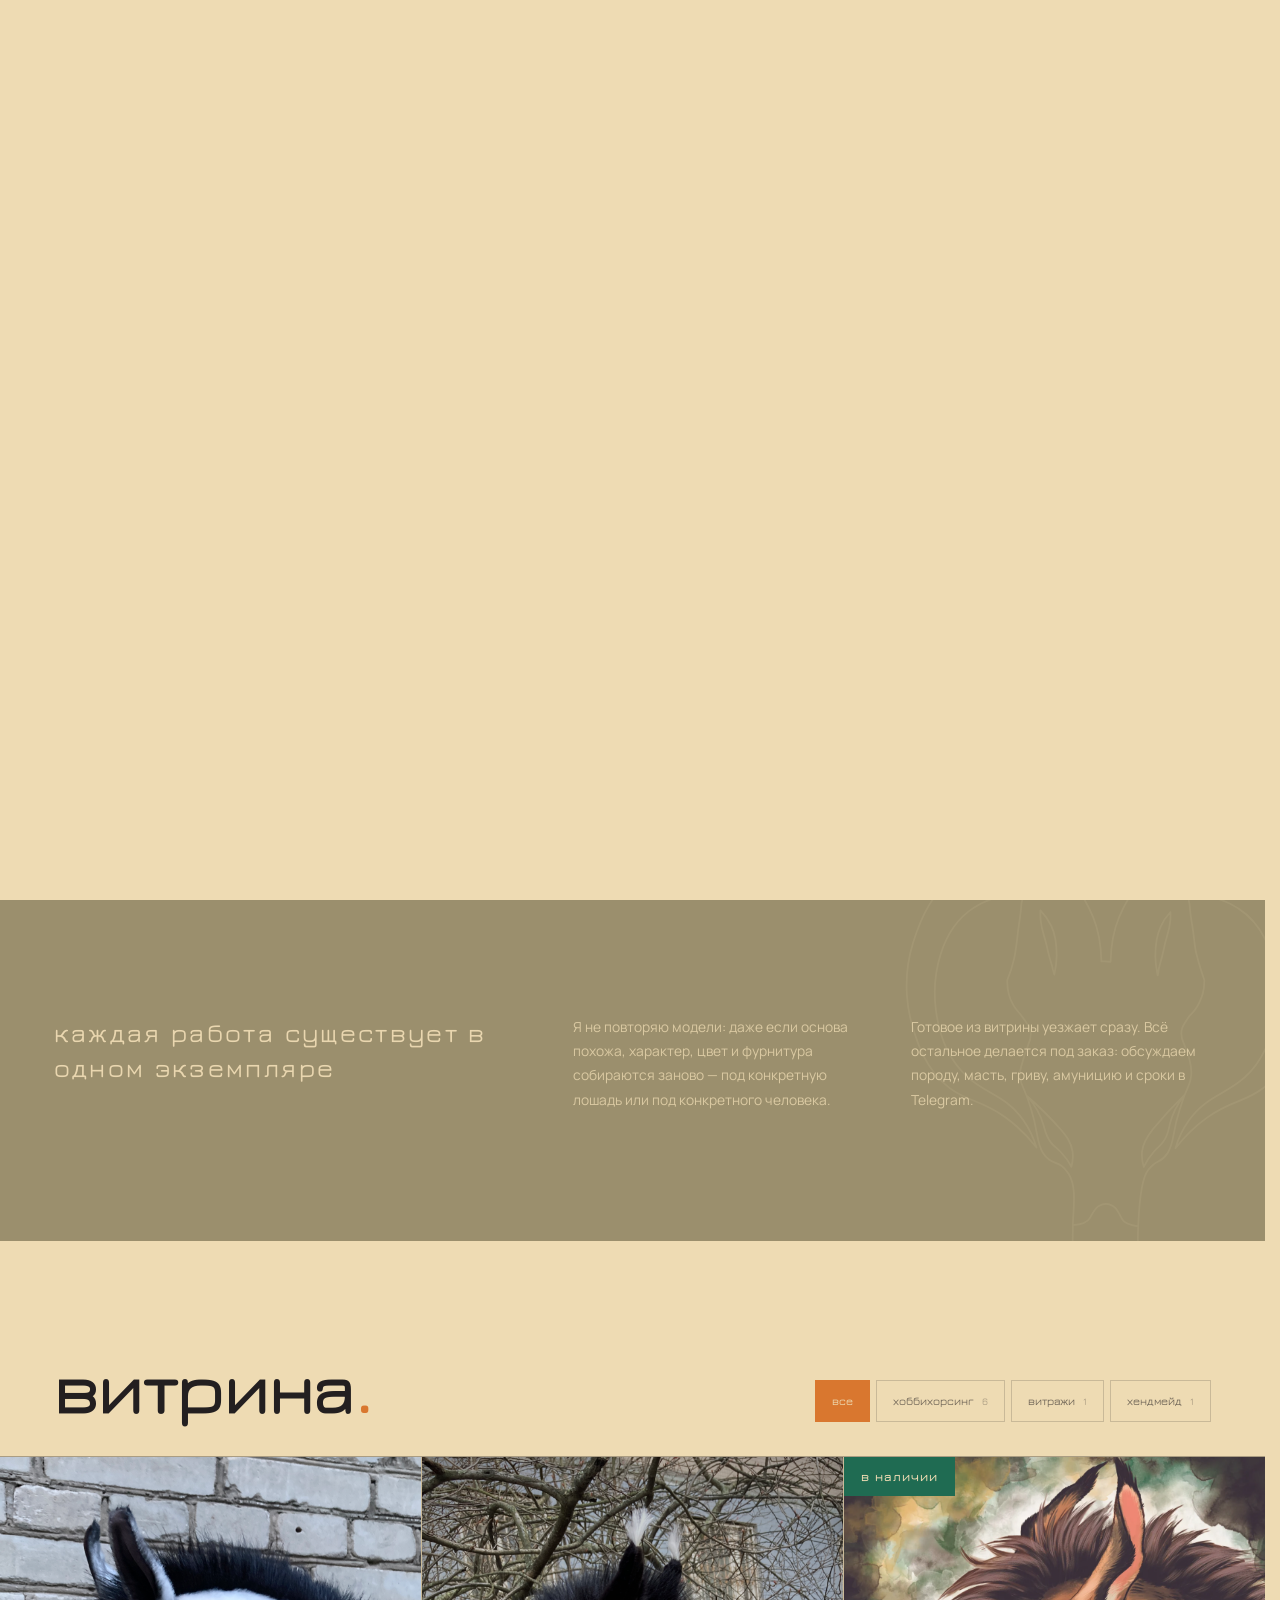
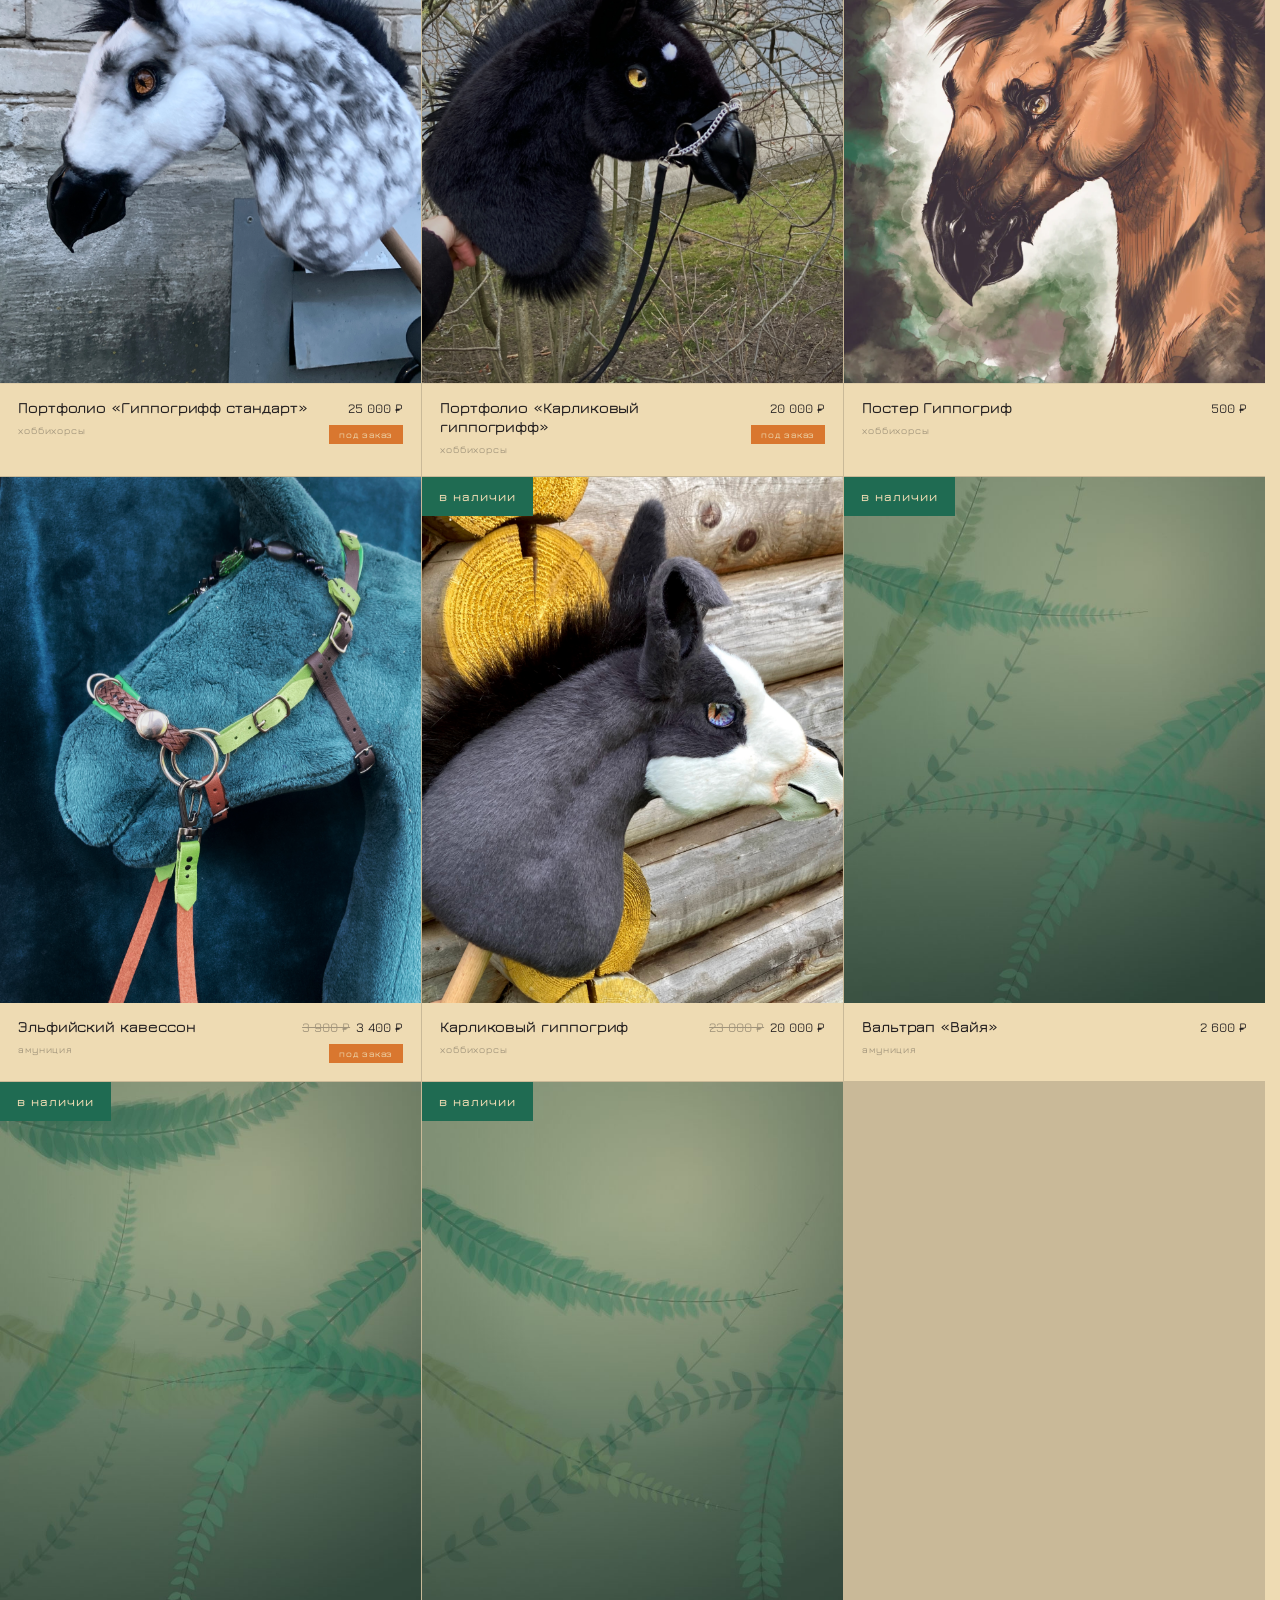
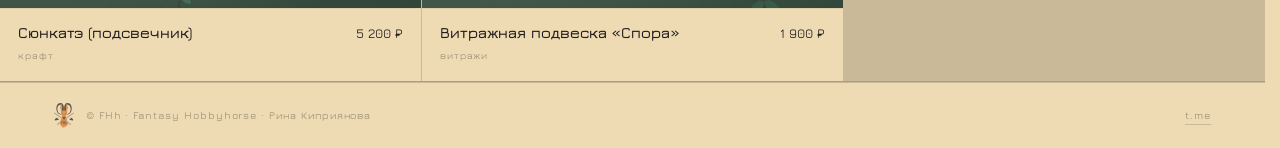
<file: index.html>
<!DOCTYPE html>
<html lang="ru">
<head>
<meta charset="utf-8">
<meta name="viewport" content="width=device-width, initial-scale=1, viewport-fit=cover">
<title>FHh — мастерская Рины Киприяновой</title>
<meta name="description" content="Витрина авторских работ: hobbyhorsing, витражи, крафтовые изделия и игрушки. Ручная работа, штучный тираж.">
<link rel="preconnect" href="https://fonts.googleapis.com">
<link rel="preconnect" href="https://fonts.gstatic.com" crossorigin>
<!-- Jura — рунический, но мягкий: тот же геометрический строй, что в
     паспорте хорса, и полная кириллица. Manrope — для длинных абзацев. -->
<link href="https://fonts.googleapis.com/css2?family=Jura:wght@300;400;500;600;700&family=Manrope:wght@400;500;600;700&display=swap" rel="stylesheet">
<!-- ?v=N — версия статики: поднимите число, если правили css/js,
     иначе у постоянных посетителей останется старая версия из кеша -->
<link rel="stylesheet" href="assets/css/style.css?v=28">
<!-- превью ссылки в Telegram / VK / мессенджерах -->
<meta property="og:type" content="website">
<meta property="og:site_name" content="FHh">
<meta property="og:title" content="FHh — мастерская Рины Киприяновой">
<meta property="og:description" content="Витрина авторских работ: hobbyhorsing, витражи, крафтовые изделия и игрушки. Ручная работа, штучный тираж.">
<meta property="og:image" content="assets/img/og.jpg">
<meta property="og:locale" content="ru_RU">
<meta name="twitter:card" content="summary_large_image">
<meta name="theme-color" content="#eedbb3" id="themeColor">
<!-- иконку вкладки собирает brand.js из того же вектора, что и логотип
     в шапке: она следует за палитрой. Ссылка ниже — запасной вариант. -->
<link rel="icon" type="image/svg+xml" href="assets/img/head.svg" id="favicon">
</head>
<body data-phase="boot">

<!-- ============ ПРЕЛОАДЕР: РАСКРЫВАЮЩИЕСЯ ПАПОРОТНИКИ ============ -->
<div id="preloader" class="pre">
  <div class="pre__sheet"></div>
  <canvas id="fern-canvas" class="pre__canvas"></canvas>
  <div class="pre__hud">
    <span class="pre__mark" id="preMark" aria-hidden="true"></span>
    <span class="pre__label mono" data-bind="siteTagline">мастерская ручной работы</span>
    <div class="pre__rule"><i id="loadFill"></i></div>
    <span class="pre__num mono" id="loadNum">00</span>
  </div>
</div>

<!-- ============ ШАПКА ============ -->
<header class="nav" id="topbar">
  <a class="nav__brand" href="#/" data-nav>
    <span class="nav__mark" id="navMark" aria-hidden="true"></span>
    <span data-bind="siteTitle">FHh</span>
  </a>
  <nav class="nav__links mono" id="navLinks">
    <a href="#/" data-nav data-route="home"><span>витрина</span></a>
    <a href="#/services" data-nav data-route="services"><span>услуги</span></a>
    <a href="#/about" data-nav data-route="about"><span>о мастере</span></a>
    <a href="#/contacts" data-nav data-route="contacts"><span>контакты</span></a>
  </nav>
  <a class="nav__tg mono" id="tgTop" href="#" target="_blank" rel="noopener">
    <svg viewBox="0 0 24 24" aria-hidden="true"><path d="M21.9 4.3 18.9 19c-.2 1-.8 1.3-1.7.8l-4.6-3.4-2.2 2.1c-.3.3-.5.5-1 .5l.4-4.9 9-8.1c.4-.3-.1-.5-.6-.2L7.1 12.8 2.5 11.4c-1-.3-1-1 .2-1.5l18-6.9c.8-.3 1.5.2 1.2 1.3z"/></svg>
    <span>написать</span>
  </a>
  <!-- иконка меню — цельный svg: у пустых <i> внутри <button> ширина
       на части мобильных браузеров схлопывается, и «сэндвич» пропадал -->
  <button class="burger" id="burger" aria-label="Меню" aria-expanded="false" aria-controls="navLinks">
    <svg viewBox="0 0 24 24" aria-hidden="true">
      <line class="burger__t" x1="3" y1="8"  x2="21" y2="8"></line>
      <line class="burger__b" x1="3" y1="16" x2="21" y2="16"></line>
    </svg>
  </button>
</header>

<main id="page">

<!-- ============ ГЛАВНАЯ: ГЕРОЙ + ВИТРИНА ОДНИМ ПОТОКОМ ============ -->
<section class="view is-active" data-view="home">

  <header class="hero" id="hero">
    <canvas class="hero__botany" id="hero-botany" aria-hidden="true"></canvas>
    <span class="hero__lineart" aria-hidden="true"></span>
    <span class="hero__ghost" data-bind="siteTitle" aria-hidden="true">FHh</span>

    <div class="hero__inner">
      <ul class="tags">
        <li data-bind="heroTag1">ручная работа</li>
        <li data-bind="heroTag2">штучный тираж</li>
        <li data-bind="heroTag3">отправка по России</li>
      </ul>

      <h1 class="hero__title">
        <span class="ln"><span data-bind="heroLine1">fantasy</span></span>
        <span class="ln"><span class="accent" data-bind="heroLine2">handmade.</span></span>
      </h1>

      <p class="hero__sub" data-bind="heroSub">Хоббихорсы и амуниция, витражи, игрушки и крафтовые вещи — сделанные так, будто выросли в лесу.</p>

      <a class="cta hero__cta" href="#shelf" id="heroCta">
        <span>смотреть витрину</span>
        <svg viewBox="0 0 24 24" aria-hidden="true"><path d="M12 4v16m0 0-6-6m6 6 6-6" fill="none" stroke="currentColor" stroke-width="1.6"/></svg>
      </a>
    </div>

    <div class="hero__foot mono">
      <span data-bind="heroFootL">мастерская · Рина Киприянова</span>
      <span id="heroCount">—</span>
    </div>
  </header>

  <!-- ---- манифест: единственный цветной блок на сайте ---- -->
  <section class="band">
    <span class="band__lineart" aria-hidden="true"></span>
    <p class="band__lead mono" data-bind="bandLead">каждая работа существует в одном экземпляре</p>
    <div class="band__text" data-bind-html="bandText"></div>
  </section>

  <!-- ---- витрина ---- -->
  <section class="shelf" id="shelf">
    <div class="head">
      <h2 class="head__title">витрина<em>.</em></h2>
      <!-- на телефоне: крупная лента или мелкая сетка -->
      <button class="cardmode mono" data-cardmode aria-pressed="false">
        <svg viewBox="0 0 24 24" aria-hidden="true">
          <rect class="cardmode__a" x="3" y="3" width="8" height="8"></rect>
          <rect class="cardmode__b" x="13" y="3" width="8" height="8"></rect>
          <rect class="cardmode__c" x="3" y="13" width="8" height="8"></rect>
          <rect class="cardmode__d" x="13" y="13" width="8" height="8"></rect>
        </svg>
        <span>сетка</span>
      </button>
      <div class="filters mono" id="filters"></div>
    </div>
    <div class="grid" id="grid"></div>
    <p class="grid-empty mono" id="gridEmpty" hidden>пока пусто — добавьте работы в панели управления</p>
  </section>

</section>

<!-- ============ УСЛУГИ ============
     Не витрина: здесь то, что делается вместе с человеком — аренда,
     занятия, турниры и уже проведённые мероприятия. -->
<section class="view view--text" data-view="services">
  <div class="head"><h2 class="head__title">услуги<em>.</em></h2></div>
  <div class="prose services__lead" data-bind-html="servicesLead"></div>
  <div class="services" id="services"></div>
  <p class="grid-empty mono" id="servicesEmpty" hidden>пока пусто — добавьте услуги в панели управления</p>
</section>

<!-- ============ О МАСТЕРЕ ============ -->
<section class="view view--text" data-view="about">
  <div class="head"><h2 class="head__title">о мастере<em>.</em></h2></div>
  <div class="about">
    <div class="about__col">
      <div class="prose" data-bind-html="aboutText"></div>
      <!-- разделы со своими кнопками собираются в панели управления -->
      <div class="blocks" id="aboutBlocks"></div>
    </div>
    <!-- снимки плавают сами по себе; от того, на который навели курсор,
         соседи разбегаются. На телефоне тап разворачивает кадр по центру -->
    <div class="drift" id="drift" aria-hidden="true"></div>
  </div>
</section>

<!-- ============ КОНТАКТЫ ============ -->
<section class="view view--text" data-view="contacts">
  <div class="head"><h2 class="head__title">контакты<em>.</em></h2></div>
  <div class="prose" data-bind-html="contactsText"></div>
  <div class="blocks" id="contactsBlocks"></div>
  <a class="cta" id="tgContacts" href="#" target="_blank" rel="noopener">
    <span>написать в telegram</span>
    <svg viewBox="0 0 24 24" aria-hidden="true"><path d="M4 12h16m0 0-6-6m6 6-6 6" fill="none" stroke="currentColor" stroke-width="1.6"/></svg>
  </a>
</section>

</main>

<footer class="foot mono">
  <span class="foot__mark" id="footMark" aria-hidden="true"></span>
  <span data-bind="footerNote">© FHh · Рина Киприянова</span>
  <a class="foot__tg" id="tgFoot" href="#" target="_blank" rel="noopener">t.me</a>
  <button class="foot__admin" id="adminOpen" title="Панель управления">·</button>
</footer>

<!-- ============ ГРУППА ТОВАРОВ: СТРАНИЦА, ПЕРЕЛИСТЫВАЮЩАЯСЯ СНИЗУ ============ -->
<div class="gsheet" id="gsheet" aria-hidden="true">
  <div class="gsheet__stack" id="gsheetStack"></div>
</div>

<!-- ============ КАРТОЧКА РАБОТЫ ============ -->
<div class="sheet" id="product" aria-hidden="true">
  <div class="sheet__scrim"></div>
  <article class="sheet__panel">
    <button class="sheet__close" id="prodClose" aria-label="Закрыть"><span></span><span></span></button>
    <div class="sheet__media">
      <div class="sheet__imgs" id="prodImgWrap"></div>
      <div class="sheet__thumbs" id="prodThumbs"></div>
    </div>
    <div class="sheet__body">
      <p class="mono sheet__cat" id="prodCat"></p>
      <h3 class="sheet__title" id="prodTitle"></h3>
      <div class="sheet__price"><span id="prodPrice"></span><em class="mono st" id="prodStatus"></em></div>
      <div class="sheet__desc prose" id="prodDesc"></div>
      <ul class="specs mono" id="prodSpecs"></ul>
      <button class="cta cta--fill" id="buyBtn">
        <span class="cta__label">купить в telegram</span>
        <svg viewBox="0 0 24 24" aria-hidden="true"><path d="M4 12h16m0 0-6-6m6 6-6 6" fill="none" stroke="currentColor" stroke-width="1.6"/></svg>
      </button>
      <p class="mono sheet__hint">текст заявки скопируется — останется вставить в чат</p>
    </div>
  </article>
</div>

<!-- ============ АДМИН ============ -->
<div class="admin" id="admin" aria-hidden="true">
  <div class="admin__scrim"></div>
  <div class="admin__win">
    <header class="admin__top">
      <b>панель управления</b>
      <div class="admin__tabs" id="adminTabs"></div>
      <button class="admin__close mono" id="adminClose">закрыть</button>
    </header>
    <div class="admin__body" id="adminBody"></div>
    <footer class="admin__foot">
      <span class="mono" id="adminStatus"></span>
      <div class="admin__footbtns">
        <button class="btn btn--ghost" id="expBtn">Экспорт JSON</button>
        <button class="btn btn--ghost" id="impBtn">Импорт JSON</button>
        <button class="btn btn--solid" id="saveBtn">Сохранить</button>
      </div>
    </footer>
  </div>
</div>

<div class="lock" id="lock" aria-hidden="true">
  <form class="lock__box" id="lockForm">
    <p>вход в панель управления</p>
    <input type="password" id="lockPass" placeholder="пароль" autocomplete="current-password">
    <button class="btn btn--solid" type="submit">Войти</button>
    <small id="lockErr"></small>
  </form>
</div>

<div class="toast mono" id="toast"></div>
<canvas id="wipe-canvas" class="wipe-canvas" aria-hidden="true"></canvas>

<script src="assets/js/config.js?v=28"></script>
<script src="assets/js/brand.js?v=28"></script>
<script src="assets/js/store.js?v=28"></script>
<script src="assets/js/botanica.js?v=28"></script>
<script src="assets/js/ui.js?v=28"></script>
<script src="assets/js/admin.js?v=28"></script>
</body>
</html>
</file>
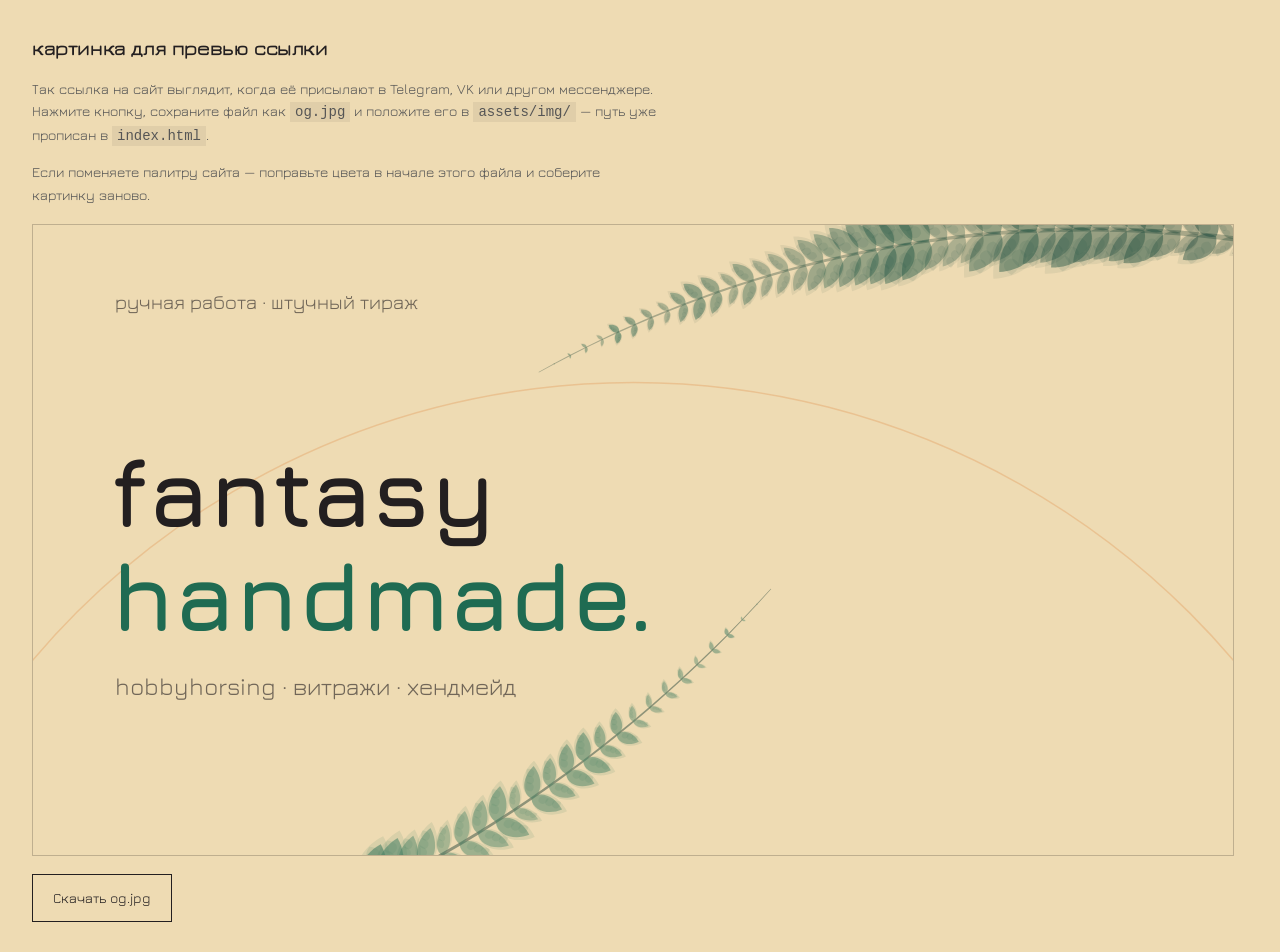
<file: tools/og.html>
<!DOCTYPE html>
<html lang="ru">
<head>
<meta charset="utf-8">
<title>Картинка для превью ссылки — FHh</title>
<meta name="viewport" content="width=device-width, initial-scale=1">
<meta name="robots" content="noindex">
<link href="https://fonts.googleapis.com/css2?family=Jura:wght@400;700&display=swap" rel="stylesheet">
<style>
  :root{
    /* держите эти цвета такими же, как в assets/css/style.css */
    --paper:#eedbb3; --ink:#231f20; --olive:#9b8f6d; --rust:#d9772f; --emerald:#1f6b52;
  }
  body{margin:0;padding:32px;background:var(--paper);color:var(--ink);
    font:400 14px/1.6 "Jura",Consolas,monospace}
  h1{font-family:"Jura",sans-serif;font-weight:700;font-size:20px;
    letter-spacing:-.02em;text-transform:lowercase;margin:0 0 6px}
  p{max-width:70ch;color:#555}
  canvas{max-width:100%;height:auto;border:1px solid rgba(0,0,0,.2);margin:18px 0;display:block}
  a.btn{display:inline-block;padding:12px 20px;border:1px solid var(--ink);
    text-decoration:none;color:var(--ink)}
  a.btn:hover{background:var(--ink);color:var(--paper)}
  code{background:rgba(0,0,0,.06);padding:2px 5px}
</style>
</head>
<body>

<h1>картинка для превью ссылки</h1>
<p>Так ссылка на сайт выглядит, когда её присылают в Telegram, VK или другом мессенджере.
Нажмите кнопку, сохраните файл как <code>og.jpg</code> и положите его в
<code>assets/img/</code> — путь уже прописан в <code>index.html</code>.</p>
<p>Если поменяете палитру сайта — поправьте цвета в начале этого файла и соберите картинку заново.</p>

<canvas id="cv" width="1200" height="630"></canvas>
<a class="btn" id="dl" download="og.jpg">Скачать og.jpg</a>

<script src="../assets/js/botanica.js"></script>
<script>
(function () {
  var B = window.FHh.bot;
  var cv = document.getElementById('cv');
  var g = cv.getContext('2d');
  var W = cv.width, H = cv.height;

  function draw() {
    var pal = B.palette();
    g.fillStyle = 'rgb(' + pal.paper.join(',') + ')';
    g.fillRect(0, 0, W, H);

    // дуга, как в шапке сайта
    g.strokeStyle = 'rgba(' + pal.brass.join(',') + ',0.25)';
    g.lineWidth = 1.5;
    g.beginPath();
    g.arc(W * .5, H * 1.5, H * 1.25, Math.PI * 1.08, Math.PI * 1.92);
    g.stroke();

    // ботаника по углам
    var scale = Math.min(W, H) / 620;
    [
      { x: -W * .06, y: H * 1.26, ang: -0.13, len: .78, a: .85, tone: 'moss', detail: true, seed: 778 },
      { x: W * 1.06, y: H * .04, ang: Math.PI + 0.2, len: .66, a: .62, tone: 'deep', detail: true, seed: 1091 },
      { x: W * 1.04, y: H * 1.06, ang: Math.PI - 0.22, len: .48, a: .4, tone: 'warm', detail: false, seed: 1404 }
    ].forEach(function (an) {
      g.save();
      g.globalAlpha = an.a;
      B.frond(g, {
        x: an.x, y: an.y, ang: an.ang,
        len: Math.max(W, H) * an.len,
        segs: an.detail ? 44 : 34,
        curve: -0.7, curlAmt: 2.8,
        pinna: 46 * scale, width: 5 * scale,
        seed: an.seed, detail: an.detail, tone: an.tone
      }, 1, 0, pal, 1);
      g.restore();
    });

    // типографика
    g.fillStyle = 'rgb(' + pal.ink.join(',') + ')';
    g.font = '700 96px Jura, sans-serif';
    g.textBaseline = 'alphabetic';
    g.fillText('fantasy', 78, H * .48);
    g.fillStyle = 'rgb(' + pal.moss.join(',') + ')';
    g.fillText('handmade.', 78, H * .48 + 104);

    g.fillStyle = 'rgba(' + pal.ink.join(',') + ',0.62)';
    g.font = '400 24px Jura, sans-serif';
    g.fillText('hobbyhorsing · витражи · хендмейд', 82, H * .48 + 168);

    g.font = '400 20px Jura, sans-serif';
    g.fillText('ручная работа · штучный тираж', 82, 84);

    document.getElementById('dl').href = cv.toDataURL('image/jpeg', 0.9);
  }

  if (document.fonts && document.fonts.ready) document.fonts.ready.then(draw);
  else setTimeout(draw, 400);
})();
</script>
</body>
</html>
</file>
<file: assets/css/style.css>
/* ============================================================
   FHh — мастерская Рины Киприяновой
   Редакционный грид + рунические подписи + один цветной блок.
   Ботаника — акцент (прелоадер и углы героя), не обои.

   ЦВЕТА НЕ ЗАШИТЫ. Пять базовых токенов (paper / ink / rust /
   olive / emerald) и пять ролей (accent / band / badge / seal /
   logo-ring) приходят из панели управления через inline-стиль на
   <html>. Значения ниже — только запасной вариант, если скрипт
   не успел отработать.
   ============================================================ */

:root{
  /* базовые токены — палитра «Паспорт хорса» */
  --paper:#eedbb3;
  --ink:#231f20;
  --rust:#d9772f;
  --olive:#9b8f6d;
  --emerald:#1f6b52;

  /* роли: чем именно красится тот или иной элемент */
  --accent:var(--rust);
  --band-bg:var(--olive);
  --badge:var(--rust);
  --seal:var(--emerald);
  --ok:var(--emerald);          /* «в наличии» */
  --logo-ring:var(--olive);
  --logo-body:var(--rust);
  --logo-ink:var(--ink);

  /* производные: смена палитры пересчитывает всё, включая тёмные темы */
  --paper-2:color-mix(in srgb,var(--paper) 93%,var(--ink));
  --paper-3:color-mix(in srgb,var(--paper) 86%,var(--ink));
  --ink-soft:color-mix(in srgb,var(--ink) 62%,var(--paper));
  --ink-mute:color-mix(in srgb,var(--ink) 38%,var(--paper));
  --line:color-mix(in srgb,var(--ink) 18%,transparent);
  --line-2:color-mix(in srgb,var(--ink) 32%,transparent);
  --on-band:color-mix(in srgb,var(--paper) 94%,var(--band-bg));
  --on-band-soft:color-mix(in srgb,var(--paper) 76%,var(--band-bg));

  --gut:clamp(16px,4.2vw,72px);
  --card-min:340px;             /* от него считается число колонок витрины */
  --maxw:1560px;
  --fs:1;                       /* масштаб шрифта из панели */
  --gsheet-top:clamp(78px,10vh,108px);

  --f-display:"Jura","Segoe UI",Arial,sans-serif;
  --f-text:"Manrope","Segoe UI",Calibri,Arial,sans-serif;
  --f-mono:"Jura","Segoe UI",Arial,sans-serif;
  --mono-track:.09em;

  --ease:cubic-bezier(.22,1,.36,1);
  --ease-io:cubic-bezier(.76,0,.24,1);
  --anim:1;
}

/* «спокойные» подписи: рунический строй уходит из мелких надписей,
   акцентный шрифт заголовков задаётся отдельно в панели */
body[data-font="clean"]{
  --f-mono:"Manrope","Segoe UI",Calibri,Arial,sans-serif;
  --mono-track:.04em;
}

*,*::before,*::after{box-sizing:border-box}
html{-webkit-text-size-adjust:100%;scroll-behavior:smooth;scrollbar-gutter:stable}
body{
  margin:0;background:var(--paper);color:var(--ink);
  font-family:var(--f-text);font-weight:400;
  font-size:calc(15.5px * var(--fs));line-height:1.62;
  -webkit-font-smoothing:antialiased;overflow-x:hidden;
}
body[data-phase="boot"],body[data-phase="reveal"]{overflow:hidden;height:100%}
body[data-phase="boot"] .nav,body[data-phase="boot"] .foot{visibility:hidden}
img{display:block;max-width:100%}
button{font:inherit;color:inherit;background:none;border:0;cursor:pointer}
a{color:inherit;text-decoration:none}
::selection{background:var(--accent);color:var(--paper)}
:focus-visible{outline:2px solid var(--accent);outline-offset:2px}

.mono{font-family:var(--f-mono);font-weight:500;letter-spacing:var(--mono-track)}

/* фирменные фигуры как декор: красятся текущим цветом через маску */
.mark-lineart{
  -webkit-mask-repeat:no-repeat;mask-repeat:no-repeat;
  -webkit-mask-position:center;mask-position:center;
  -webkit-mask-size:contain;mask-size:contain;
  background:currentColor;display:block}
.mark-lineart{-webkit-mask-image:url(../img/lineart.svg);mask-image:url(../img/lineart.svg)}

/* ============ ПРЕЛОАДЕР ============
   Один непрерывный ход: вайи раскрываются → раздвигаются с наездом камеры →
   бумажный лист уезжает вверх и открывает уже стоящий на месте герой.        */
.pre{position:fixed;inset:0;z-index:100;pointer-events:none}
.pre__sheet{position:absolute;inset:0;background:var(--paper);
  transform:translateY(0);transition:transform 1s .32s var(--ease-io)}
.pre__canvas{position:absolute;inset:0;width:100%;height:100%;
  transition:opacity .5s .3s linear}
.pre__hud{position:absolute;left:var(--gut);right:var(--gut);bottom:clamp(26px,5vh,52px);
  display:flex;align-items:center;gap:clamp(10px,2.4vw,26px);
  transition:opacity .35s linear,transform .7s var(--ease)}
.pre__mark{width:clamp(26px,4vw,40px);flex:none;opacity:0;animation:fadeIn .8s .15s forwards}
.pre__mark svg{width:100%;height:auto;display:block}
.pre__label{font-size:calc(11px * var(--fs));color:var(--ink-soft);white-space:nowrap;
  opacity:0;animation:fadeIn .8s .2s forwards}
.pre__rule{flex:1;height:1px;background:var(--line);overflow:hidden;min-width:20px}
.pre__rule i{display:block;height:100%;width:0;background:var(--ink);
  transition:width .4s var(--ease)}
.pre__num{font-size:clamp(30px,7vw,88px);font-weight:300;line-height:.9;
  letter-spacing:-.04em;font-variant-numeric:tabular-nums;
  opacity:0;animation:fadeIn .8s .2s forwards}
@keyframes fadeIn{to{opacity:1}}

/* Состояние «заставка ушла» держится и на фазе live: иначе, как только
   сцена загрузки заканчивается, правила перестают действовать и лист
   съезжает обратно вниз, а счётчик и папоротники проявляются заново. */
body[data-phase="reveal"] .pre__sheet,
body[data-phase="live"] .pre__sheet{transform:translateY(-101%)}
body[data-phase="reveal"] .pre__canvas,
body[data-phase="live"] .pre__canvas{opacity:0}
body[data-phase="reveal"] .pre__hud,
body[data-phase="live"] .pre__hud{opacity:0;transform:translateY(26px)}

/* ============ ШАПКА ============ */
.nav{position:fixed;top:0;left:0;right:0;z-index:40;
  display:flex;align-items:center;gap:clamp(10px,3vw,34px);
  padding:14px var(--gut);
  padding-top:max(14px,env(safe-area-inset-top));
  opacity:0;transform:translateY(-12px);
  transition:opacity .6s var(--ease),transform .7s var(--ease);
  border-bottom:1px solid transparent}
body[data-phase="live"] .nav{opacity:1;transform:none;transition-delay:.15s}
/* Никакого backdrop-filter у шапки: он делает .nav содержащим блоком для
   position:fixed потомков, и раскрытое меню начинает мерить inset:0 от
   полоски шапки. Safari держит этот слой даже после сброса свойства,
   поэтому фон просто сплошной. */
.nav.is-solid{background:var(--paper);border-bottom-color:var(--line)}
.nav__brand{display:flex;align-items:center;gap:13px;min-width:0;
  font-family:var(--f-display);font-weight:700;font-size:calc(22px * var(--fs));
  letter-spacing:.01em}
.nav__mark{width:52px;height:52px;flex:none;display:block;
  transition:transform .7s var(--ease)}
.nav__mark svg{width:100%;height:100%;display:block}
.nav__brand:hover .nav__mark{transform:rotate(-8deg) scale(1.12)}
.nav__links{display:flex;gap:clamp(14px,2.4vw,30px);margin-left:auto;
  font-size:calc(12.5px * var(--fs))}
.nav__links a span{position:relative;display:inline-block;padding:3px 0;color:var(--ink-soft);
  transition:color .35s}
.nav__links a span::after{content:"";position:absolute;left:0;bottom:0;height:1px;width:100%;
  background:currentColor;transform:scaleX(0);transform-origin:right;
  transition:transform .5s var(--ease)}
.nav__links a:hover span{color:var(--ink)}
.nav__links a:hover span::after{transform:scaleX(1);transform-origin:left}
.nav__links a.is-active span{color:var(--ink)}
.nav__links a.is-active span::after{transform:scaleX(1)}
.nav__tg{display:flex;align-items:center;gap:8px;font-size:calc(12px * var(--fs));
  padding:9px 16px;border:1px solid var(--line-2);position:relative;overflow:hidden;
  transition:color .4s var(--ease),border-color .4s}
.nav__tg svg{width:13px;height:13px;fill:currentColor;position:relative;z-index:2}
.nav__tg span{position:relative;z-index:2}
.nav__tg::before{content:"";position:absolute;inset:0;background:var(--ink);
  transform:translateY(101%);transition:transform .5s var(--ease)}
.nav__tg:hover{color:var(--paper);border-color:var(--ink)}
.nav__tg:hover::before{transform:none}

/* сэндвич-меню: цельный svg, ширина не зависит от вложенных пустых блоков */
.burger{display:none;width:44px;height:44px;margin:-8px -10px -8px 0;
  align-items:center;justify-content:center;flex:none;color:var(--ink)}
.burger svg{width:26px;height:26px;display:block;overflow:visible}
.burger line{stroke:currentColor;stroke-width:2;stroke-linecap:round;
  transform-origin:12px 12px;
  transition:transform .38s var(--ease),opacity .2s}
.nav.is-menu .burger__t{transform:translateY(4px) rotate(45deg)}
.nav.is-menu .burger__b{transform:translateY(-4px) rotate(-45deg)}

/* ============ ГЕРОЙ ============ */
.hero{position:relative;min-height:100svh;display:flex;flex-direction:column;
  justify-content:center;padding:clamp(96px,14vh,140px) var(--gut) clamp(56px,9vh,90px);
  overflow:hidden}
.hero__botany{position:absolute;inset:0;width:100%;height:100%;pointer-events:none;
  opacity:0;transition:opacity 1.1s .25s var(--ease)}
body[data-phase="live"] .hero__botany{opacity:1}
/* лайнарт головы из паспорта: водяной знак, а не картинка */
.hero__lineart{position:absolute;right:calc(var(--gut) * -0.35);top:50%;
  width:min(46vw,540px);height:min(78vh,640px);transform:translateY(-50%);
  color:var(--ink);opacity:0;pointer-events:none;z-index:1;
  -webkit-mask-image:url(../img/lineart.svg);mask-image:url(../img/lineart.svg);
  -webkit-mask-repeat:no-repeat;mask-repeat:no-repeat;
  -webkit-mask-position:center;mask-position:center;
  -webkit-mask-size:contain;mask-size:contain;background:currentColor;
  transition:opacity 1.6s .5s var(--ease)}
body[data-phase="live"] .hero__lineart{opacity:.085}
body[data-lineart="0"] .hero__lineart,
body[data-lineart="0"] .band__lineart{display:none}
/* ghost-логотип: подложка, а не второй заголовок — уходит вправо и еле заметен */
.hero__ghost{position:absolute;right:-.1em;bottom:-.2em;top:auto;transform:translateY(14px);
  font-family:var(--f-display);font-weight:700;
  font-size:min(26vw,32vh);line-height:.8;letter-spacing:-.05em;
  color:color-mix(in srgb,var(--paper) 95%,var(--ink));
  pointer-events:none;user-select:none;white-space:nowrap;z-index:0;
  opacity:0;transition:opacity 1.3s .1s var(--ease),transform 1.5s var(--ease)}
body[data-phase="live"] .hero__ghost{opacity:1;transform:translateY(0)}
.hero__inner{position:relative;z-index:2;max-width:var(--maxw);width:100%;margin:0 auto}

.tags{display:flex;flex-wrap:wrap;gap:6px;list-style:none;padding:0;margin:0 0 clamp(20px,4vh,40px);
  font-family:var(--f-mono);font-weight:500;letter-spacing:var(--mono-track);
  font-size:calc(10.5px * var(--fs));color:var(--ink-soft)}
.tags li{border:1px solid var(--line);padding:5px 11px;
  opacity:0;transform:translateY(10px)}
body[data-phase="live"] .tags li{animation:rise .7s var(--ease) forwards}
body[data-phase="live"] .tags li:nth-child(1){animation-delay:.3s}
body[data-phase="live"] .tags li:nth-child(2){animation-delay:.36s}
body[data-phase="live"] .tags li:nth-child(3){animation-delay:.42s}
@keyframes rise{to{opacity:1;transform:none}}

.hero__title{font-family:var(--f-display);font-weight:700;margin:0;
  font-size:clamp(42px,10.5vw,168px);line-height:.96;letter-spacing:-.02em;
  text-transform:lowercase}
.hero__title .accent{color:var(--accent)}
/* overflow:hidden нужен для выезда строки, но он же срезал хвост «y» —
   добавляем запас снизу и убираем его отрицательным полем */
.ln{display:block;overflow:hidden;padding-bottom:.22em;margin-bottom:-.16em}
.ln>span{display:block;transform:translateY(108%)}
body[data-phase="live"] .ln>span{animation:lnUp 1.05s var(--ease) forwards}
body[data-phase="live"] .ln:nth-child(1)>span{animation-delay:.24s}
body[data-phase="live"] .ln:nth-child(2)>span{animation-delay:.34s}
@keyframes lnUp{to{transform:none}}

.hero__sub{max-width:42ch;margin:clamp(20px,3.4vh,36px) 0 0;color:var(--ink-soft);
  font-size:clamp(14px,1.15vw,17px);opacity:0;transform:translateY(12px)}
body[data-phase="live"] .hero__sub{animation:rise .8s var(--ease) .52s forwards}

.hero__cta{margin-top:clamp(26px,4vh,44px);opacity:0;transform:translateY(12px)}
body[data-phase="live"] .hero__cta{animation:rise .8s var(--ease) .62s forwards}

.hero__foot{position:absolute;left:var(--gut);right:var(--gut);bottom:18px;z-index:2;
  display:flex;justify-content:space-between;gap:14px;flex-wrap:wrap;
  font-size:calc(10.5px * var(--fs));color:var(--ink-mute);
  opacity:0;transition:opacity .8s .9s}
body[data-phase="live"] .hero__foot{opacity:1}

/* ============ CTA ============ */
.cta{display:inline-flex;align-items:center;gap:12px;
  font-family:var(--f-mono);font-weight:500;font-size:calc(12px * var(--fs));
  letter-spacing:var(--mono-track);
  padding:15px 26px;border:1px solid var(--ink);position:relative;overflow:hidden;
  min-height:48px;
  /* матовое стекло: кнопка читается поверх ботаники, но не глушит её */
  background:color-mix(in srgb,var(--paper) 55%,transparent);
  -webkit-backdrop-filter:blur(10px) saturate(125%);
  backdrop-filter:blur(10px) saturate(125%);
  box-shadow:inset 0 1px 0 color-mix(in srgb,var(--paper) 65%,transparent);
  transition:color .45s var(--ease),border-color .45s,background .45s}
.cta svg{width:15px;height:15px;position:relative;z-index:2;
  transition:transform .5s var(--ease)}
.cta>span{position:relative;z-index:2}
.cta::before{content:"";position:absolute;inset:0;background:var(--ink);
  transform:translateY(101%);transition:transform .5s var(--ease)}
.cta:hover{color:var(--paper)}
.cta:hover::before{transform:none}
.hero__cta:hover svg{transform:translateY(4px)}
.cta--fill{width:100%;justify-content:space-between;background:var(--ink);color:var(--paper);
  margin-top:26px;-webkit-backdrop-filter:none;backdrop-filter:none;box-shadow:none}
.cta--fill::before{background:var(--accent)}
.cta--fill:hover{border-color:var(--accent)}
.cta[disabled]{opacity:.4;pointer-events:none}
/* кнопка внутри раздела: та же кнопка, только компактнее — их в ряду
   может быть несколько, и полноразмерные разбивали бы колонку */
.cta--sm{padding:11px 18px;min-height:40px;font-size:calc(11px * var(--fs))}
.cta--sm svg{width:13px;height:13px}

/* ============ ЦВЕТНОЙ БЛОК-МАНИФЕСТ ============ */
.band{position:relative;overflow:hidden;background:var(--band-bg);color:var(--on-band);
  padding:clamp(46px,9vw,120px) var(--gut);
  display:grid;grid-template-columns:minmax(0,1fr) minmax(0,1.4fr);
  gap:clamp(24px,5vw,90px);align-items:start}
.band__lineart{position:absolute;right:-4%;top:-18%;width:min(40vw,420px);height:136%;
  color:var(--paper);opacity:.09;pointer-events:none;
  -webkit-mask-image:url(../img/lineart.svg);mask-image:url(../img/lineart.svg);
  -webkit-mask-repeat:no-repeat;mask-repeat:no-repeat;
  -webkit-mask-position:center;mask-position:center;
  -webkit-mask-size:contain;mask-size:contain;background:currentColor}
/* водяной знак должен остаться вне потока: правило ниже делало его
   обычной ячейкой сетки, и крупная строка съезжала во вторую колонку */
.band>*:not(.band__lineart){position:relative;z-index:1}
.band__lead{font-size:clamp(16px,2.2vw,26px);line-height:1.35;margin:0;
  color:var(--on-band)}
.band__text{font-size:calc(13.8px * var(--fs));line-height:1.75;
  color:var(--on-band-soft);
  columns:2;column-gap:clamp(20px,3vw,54px)}
.band__text p{margin:0 0 1em}

/* ============ ЗАГОЛОВКИ РАЗДЕЛОВ ============ */
.head{display:flex;align-items:flex-end;justify-content:space-between;gap:24px;
  flex-wrap:wrap;padding:clamp(52px,9vw,110px) var(--gut) clamp(20px,3vw,34px)}
.head__title{font-family:var(--f-display);font-weight:700;margin:0;
  font-size:clamp(30px,5.6vw,74px);line-height:1;letter-spacing:-.02em;
  text-transform:lowercase}
.head__title em{font-style:normal;color:var(--accent)}

/* ---- переключатель групп товаров ---- */
/* переключатель «лента / сетка» — только для телефона */
.cardmode{display:none;align-items:center;gap:8px;
  padding:9px 14px;min-height:42px;border:1px solid var(--line-2);
  font-size:calc(11.5px * var(--fs));color:var(--ink-soft);
  transition:color .3s,border-color .3s,background .3s}
.cardmode svg{width:15px;height:15px;fill:currentColor}
.cardmode svg rect{transition:x .3s var(--ease),width .3s var(--ease)}
.cardmode[aria-pressed="true"]{background:var(--ink);border-color:var(--ink);color:var(--paper)}
/* в режиме сетки иконка складывается в две широкие полосы — это «лента» */
.cardmode[aria-pressed="true"] svg rect{x:3;width:18}

.filters{display:flex;gap:6px;flex-wrap:wrap;font-size:calc(11.5px * var(--fs))}
.filters button{padding:10px 16px;border:1px solid var(--line);color:var(--ink-soft);
  position:relative;overflow:hidden;min-height:42px;
  display:inline-flex;align-items:center;gap:8px;
  transition:color .35s,border-color .35s}
.filters button span{position:relative;z-index:2}
.filters button i{position:relative;z-index:2;font-style:normal;opacity:.55;
  font-size:.85em}
.filters button::before{content:"";position:absolute;inset:0;background:var(--ink);
  transform:translateY(101%);transition:transform .4s var(--ease)}
.filters button:hover{color:var(--ink);border-color:var(--line-2)}
.filters button.is-on{color:var(--paper);border-color:var(--ink)}
.filters button.is-on::before{transform:none}
.filters button[data-cat="all"].is-on{border-color:var(--accent)}
.filters button[data-cat="all"].is-on::before{background:var(--accent)}

/* ============ ВИТРИНА ============
   Разделители нарисованы фоном сетки: любое число колонок даёт ровные
   хайрлайны без пересчёта nth-child. */
.grid{display:grid;
  grid-template-columns:repeat(auto-fill,minmax(min(100%,var(--card-min)),1fr));
  gap:1px;background:var(--line);
  border-top:1px solid var(--line);border-bottom:1px solid var(--line)}
.grid:empty{border-bottom:0}
.grid-empty{display:flex;align-items:center;gap:16px;
  padding:60px var(--gut) 120px;color:var(--ink-soft);font-size:calc(12px * var(--fs))}
/* без этого display:flex перебивает атрибут hidden и подпись висит
   под заполненной витриной */
.grid-empty[hidden]{display:none}
.grid-empty i{width:44px;flex:none;opacity:.5}
.grid-empty i svg{width:100%;height:auto;display:block}

.card{position:relative;cursor:pointer;background:var(--paper);
  opacity:0;transform:translateY(26px);
  transition:opacity .7s var(--ease),transform .7s var(--ease)}
.card.is-in{opacity:1;transform:none}
.card.is-out{opacity:0;transform:translateY(-10px);transition-duration:.3s}

.card__media{position:relative;width:100%;overflow:hidden;background:var(--paper-2);
  /* ширина задана явно: иначе браузер выводит её из max-height по пропорции
     и кадр съезжает внутри ячейки. Высоту меряем малым вьюпортом — с vh
     на iOS кадр перекраивался каждый раз, когда прячется адресная строка */
  aspect-ratio:4/5;max-height:min(64vh,720px);max-height:min(64svh,720px)}
.card__img{width:100%;height:100%;object-fit:cover;display:block;background:var(--paper-2);
  transition:transform 1.2s var(--ease),opacity .5s;will-change:transform}
.card:hover .card__img{transform:scale(1.045)}
/* вырезанное изображение (прозрачный фон) — целиком и на ботанической подложке */
.card__img.is-cutout{object-fit:contain;padding:7%;
  background-size:cover;background-position:center;background-repeat:no-repeat}
/* значок «это видео» на обложке */
.card__play{position:absolute;right:10px;bottom:10px;z-index:3;
  width:30px;height:30px;border-radius:50%;
  background:color-mix(in srgb,var(--ink) 62%,transparent);
  -webkit-backdrop-filter:blur(4px);backdrop-filter:blur(4px);
  transition:background .3s,transform .4s var(--ease)}
.card__play::after{content:"";position:absolute;left:52%;top:50%;
  transform:translate(-50%,-50%);
  border-left:9px solid var(--paper);border-top:6px solid transparent;
  border-bottom:6px solid transparent}
.card:hover .card__play{background:var(--accent);transform:scale(1.08)}
.card__over{position:absolute;inset:0;display:grid;place-content:center;gap:10px;
  text-align:center;color:var(--paper);
  background:color-mix(in srgb,var(--ink) 30%,transparent);
  opacity:0;transition:opacity .45s var(--ease)}
.card:hover .card__over{opacity:1}
.card__over b{font-family:var(--f-mono);font-weight:500;font-size:calc(11.5px * var(--fs));
  letter-spacing:var(--mono-track);
  border:1px solid color-mix(in srgb,var(--paper) 60%,transparent);padding:8px 16px;
  transform:translateY(8px);transition:transform .5s var(--ease)}
.card:hover .card__over b{transform:none}
.card__badge{position:absolute;top:0;left:0;z-index:3;
  font-family:var(--f-mono);font-weight:600;letter-spacing:var(--mono-track);
  font-size:calc(13px * var(--fs));padding:9px 17px;
  background:var(--ink);color:var(--paper)}
.card__badge--order{background:var(--badge)}
.card__badge--ok{background:var(--ok);color:var(--paper);
  letter-spacing:.08em}

.card__cap{display:flex;justify-content:space-between;align-items:flex-start;gap:14px;
  padding:14px clamp(12px,1.4vw,20px) 18px}
.card__name{font-family:var(--f-display);font-weight:600;font-size:calc(15.5px * var(--fs));
  line-height:1.25;letter-spacing:-.005em;margin:0}
.card__cat{font-family:var(--f-mono);font-weight:500;letter-spacing:var(--mono-track);
  font-size:calc(10px * var(--fs));color:var(--ink-mute);margin:5px 0 0}
.card__pricebox{display:flex;flex-direction:column;align-items:flex-end;gap:6px;flex:none}
.card__price{font-family:var(--f-mono);font-weight:500;font-size:calc(13px * var(--fs));
  white-space:nowrap;font-variant-numeric:tabular-nums}
.card__price s{color:var(--ink-mute);margin-right:6px}

/* дубль статуса рядом с ценником: на обложке плашка, здесь — подпись */
.st{display:inline-block;font-family:var(--f-mono);font-weight:500;
  font-size:calc(9.5px * var(--fs));letter-spacing:.08em;text-transform:lowercase;
  padding:4px 9px;border:1px solid currentColor;white-space:nowrap;line-height:1}
.st--sold{background:var(--ink);border-color:var(--ink);color:var(--paper)}
.st--order{background:var(--badge);border-color:var(--badge);color:var(--paper)}
.st--available{color:var(--ink-mute);border-color:var(--line-2)}

@media (min-width:1560px){ :root{--card-min:360px} }

/* ============ ТЕКСТОВЫЕ СТРАНИЦЫ ============ */
.view{display:none}
.view.is-active{display:block}
.view--text.is-active{animation:viewIn .65s var(--ease) both}
@keyframes viewIn{from{opacity:0;transform:translateY(12px)}to{opacity:1;transform:none}}
.view--text{padding-bottom:clamp(70px,12vw,150px)}
.view--text .head{padding-top:clamp(110px,16vw,200px)}
/* на «о мастере» шапку раздела поджимаем: иначе лента фотографий
   начинается ниже сгиба и её приходится доскролливать */
.view[data-view="about"] .head{padding-top:clamp(92px,10vw,124px);
  padding-bottom:clamp(12px,1.6vw,20px)}
.view--text>.prose,.view--text>.cta,.view--text>.blocks{margin-left:var(--gut);margin-right:var(--gut)}
/* главная кнопка страницы не должна прилипать к кнопке последнего раздела */
.view--text>.blocks+.cta{margin-top:clamp(26px,3.4vw,40px)}
.prose{max-width:62ch;color:var(--ink-soft);font-size:calc(15.5px * var(--fs))}
.prose p{margin:0 0 1.15em}
.prose h3{font-family:var(--f-display);font-weight:600;color:var(--ink);
  font-size:calc(18px * var(--fs));letter-spacing:0;margin:2em 0 .6em;text-transform:lowercase}
.prose a{color:var(--accent);border-bottom:1px solid var(--line)}
/* ---- разделы страниц «контакты» и «о мастере» ---- */
.blocks:empty{display:none}
.blk{margin-top:clamp(26px,3.4vw,40px)}
.blk__title{font-family:var(--f-display);font-weight:600;color:var(--ink);
  font-size:calc(16px * var(--fs));letter-spacing:-.005em;
  text-transform:lowercase;margin:0 0 .7em}
.blk__links{display:flex;flex-wrap:wrap;gap:10px;margin-top:16px}
.prose ul,.prose ol{padding-left:1.1em;margin:0 0 1.15em}
.prose li{margin-bottom:.3em}
/* выделение внутри абзаца: жирное и маркер берут основной цвет чернил —
   иначе выделенное тонуло бы в приглушённом цвете текста */
.prose strong,.prose b{font-weight:600;color:var(--ink)}
.prose mark{background:color-mix(in srgb,var(--accent) 20%,transparent);
  color:var(--ink);padding:0 .22em}
.prose hr{border:0;border-top:1px solid var(--line);margin:1.6em 0}
.prose blockquote{margin:0 0 1.15em;padding-left:1em;
  border-left:2px solid var(--accent);color:var(--ink)}

/* ---- услуги: широкие строки с фото, ценой и слотами ---- */
.services__lead{max-width:70ch;margin:0 var(--gut) clamp(18px,3vw,34px)}
.services{padding:0 var(--gut)}
.svc{display:grid;grid-template-columns:minmax(0,.8fr) minmax(0,1.2fr);
  gap:clamp(18px,3vw,48px);align-items:start;
  padding:clamp(26px,4vw,52px) 0;border-top:1px solid var(--line)}
.svc:last-child{border-bottom:1px solid var(--line)}
.svc__media{position:relative;overflow:hidden;background:var(--paper-2);
  aspect-ratio:4/3}
.svc__media img,.svc__media video{width:100%;height:100%;object-fit:cover;
  display:block;cursor:zoom-in;transition:transform 1s var(--ease)}
.svc__media:hover img{transform:scale(1.03)}
/* услуга без фотографии: заставка вместо пустого места, без курсора-лупы */
.svc__media.is-empty img{cursor:default}
.svc__media.is-empty:hover img{transform:none}
.svc__thumbs{display:flex;gap:5px;margin-top:5px;flex-wrap:wrap}
.svc__thumbs:empty{display:none}
.svc__thumbs button{width:58px;aspect-ratio:1;overflow:hidden;opacity:.45;
  transition:opacity .3s}
.svc__thumbs button img,.svc__thumbs button video{width:100%;height:100%;object-fit:cover}
.svc__thumbs button.is-on,.svc__thumbs button:hover{opacity:1}
.svc__kicker{font-family:var(--f-mono);font-weight:500;letter-spacing:var(--mono-track);
  font-size:calc(10.5px * var(--fs));color:var(--accent);margin:0 0 10px;
  text-transform:lowercase}
.svc__title{font-family:var(--f-display);font-weight:700;margin:0 0 14px;
  font-size:clamp(21px,2.6vw,34px);line-height:1.12;letter-spacing:-.02em;
  text-transform:lowercase}
.svc__price{display:flex;align-items:center;gap:12px;flex-wrap:wrap;
  font-family:var(--f-mono);font-weight:500;font-size:calc(19px * var(--fs));
  font-variant-numeric:tabular-nums;margin-bottom:6px}
.svc__note{font-family:var(--f-mono);font-size:calc(10.5px * var(--fs));
  color:var(--ink-mute);margin:0 0 18px}
.svc__desc{max-width:62ch}
.st--open{background:var(--ok);border-color:var(--ok);color:var(--paper)}
.st--closed{color:var(--ink-mute);border-color:var(--line-2)}

.slots{list-style:none;padding:0;margin:20px 0 0;
  font-size:calc(12px * var(--fs))}
.slots__h{font-family:var(--f-mono);font-weight:500;letter-spacing:var(--mono-track);
  font-size:calc(10.5px * var(--fs));color:var(--ink-soft);margin:22px 0 6px}
.slot{display:flex;align-items:baseline;justify-content:space-between;gap:16px;
  padding:10px 0;border-bottom:1px solid var(--line)}
.slot b{font-weight:500;font-family:var(--f-mono);white-space:nowrap}
.slot span{color:var(--ink-soft);flex:1}
.slot em{font-style:normal;font-family:var(--f-mono);
  font-size:calc(10.5px * var(--fs));white-space:nowrap;
  color:var(--ok)}
.slot em.is-none{color:var(--ink-mute)}
.svc .cta{margin-top:24px}

@media (max-width:820px){
  .svc{grid-template-columns:minmax(0,1fr);gap:16px}
  .svc__media{aspect-ratio:16/10}
}

/* ---- «о мастере»: текст слева, дрейфующие фотографии справа ---- */
/* на очень широком экране (или при сильном отдалении) раздел не должен
   растягиваться бесконечно — иначе поле ленты становится огромным */
.about{display:grid;grid-template-columns:minmax(0,.82fr) minmax(0,1.38fr);
  gap:clamp(24px,4vw,52px);align-items:start;padding:0 var(--gut);
  max-width:calc(var(--maxw) + var(--gut) * 2);margin:0 auto}
.about__col{position:relative;z-index:1}
/* лента может плавать и слева от текста — переключается в панели */
.about.is-left{grid-template-columns:minmax(0,1.38fr) minmax(0,.82fr)}
.about.is-left .about__col{order:2}
.about.is-left .drift{order:1}

/* Поле, по которому плавают снимки. Координаты считает ui.js: у каждого
   кадра своя скорость, борта отбивают, центральный кадр обходят, а от
   того, на который навели курсор, остальные разбегаются. */
.drift{position:relative;width:100%;min-width:0;
  height:min(78vh,720px);height:min(78svh,720px);min-height:320px;
  touch-action:manipulation}
.drift__ph{position:absolute;left:0;top:0;width:120px;
  overflow:hidden;background:var(--paper-2);cursor:pointer;
  user-select:none;-webkit-user-select:none;
  box-shadow:0 10px 32px -18px color-mix(in srgb,var(--ink) 60%,transparent);
  transition:box-shadow .4s var(--ease);
  will-change:transform;backface-visibility:hidden}
/* браузер не должен утаскивать саму картинку по клику */
.drift__ph img,.drift__ph video{width:100%;height:auto;display:block;
  -webkit-user-drag:none;pointer-events:none}
.drift__ph.is-center{z-index:2;
  box-shadow:0 22px 60px -24px color-mix(in srgb,var(--ink) 68%,transparent)}
.drift__ph.is-near{z-index:5;
  box-shadow:0 26px 56px -22px color-mix(in srgb,var(--ink) 72%,transparent)}

/* телефон: тап разворачивает кадр по центру экрана, остальные плывут дальше */
.drift__scrim{position:fixed;inset:0;z-index:70;
  background:color-mix(in srgb,var(--ink) 68%,transparent);
  opacity:0;pointer-events:none;transition:opacity .35s}
.drift__scrim.is-on{opacity:1;pointer-events:auto}
.drift__ph.is-dim{opacity:.2}
/* Раскрытый кадр показывается отдельным слоем прямо в <body>: внутри
   секции он попадал в её контекст наложения — затемнение накрывало его
   целиком, а position:fixed считался от анимированного предка. */
.drift__zoom{position:fixed;left:50%;top:50%;z-index:71;
  width:min(94vw,760px);
  transform:translate(-50%,-50%);
  background:var(--paper-2);overflow:hidden;touch-action:none;
  box-shadow:0 30px 80px -24px color-mix(in srgb,var(--ink) 82%,transparent);
  animation:focusIn .34s var(--ease)}
.drift__zoom img,.drift__zoom video{display:block;width:100%;height:auto;
  max-height:82vh;max-height:82svh;object-fit:contain;
  transform-origin:center center;will-change:transform;
  transition:transform .28s var(--ease)}
.drift__zoom.is-panning img{transition:none}
.drift__zoomclose{position:absolute;top:8px;right:8px;z-index:2;
  width:40px;height:40px;display:grid;place-items:center;
  color:var(--paper);background:color-mix(in srgb,var(--ink) 62%,transparent);
  -webkit-backdrop-filter:blur(4px);backdrop-filter:blur(4px);
  transition:background .3s}
.drift__zoomclose:hover{background:var(--accent)}
.drift__zoomclose svg{width:16px;height:16px;fill:none;stroke:currentColor;
  stroke-width:2.2;stroke-linecap:round}
.drift__zoomhint{position:absolute;left:0;right:0;bottom:0;z-index:2;
  text-align:center;padding:8px 10px;font-family:var(--f-mono);
  font-size:calc(10px * var(--fs));letter-spacing:.06em;
  color:var(--paper);background:color-mix(in srgb,var(--ink) 46%,transparent);
  pointer-events:none;transition:opacity .3s}
.drift__zoom.is-zoomed .drift__zoomhint{opacity:0}
@keyframes focusIn{
  from{opacity:.3;transform:translate(-50%,-50%) scale(.88)}
  to{opacity:1;transform:translate(-50%,-50%) scale(1)}
}

/* ============ ПОДВАЛ ============ */
.foot{display:flex;align-items:center;gap:12px;
  padding:20px var(--gut);padding-bottom:max(20px,env(safe-area-inset-bottom));
  border-top:1px solid var(--line);flex-wrap:wrap;
  font-size:calc(10.5px * var(--fs));color:var(--ink-mute)}
.foot__mark{width:20px;flex:none;opacity:.7}
.foot__mark svg{width:100%;height:auto;display:block}
.foot__tg{margin-left:auto;border-bottom:1px solid var(--line)}
.foot__tg:hover{color:var(--ink)}
.foot__admin{width:26px;height:26px;border-radius:50%;color:var(--line-2);
  transition:color .3s,background .3s}
.foot__admin:hover{color:var(--paper);background:var(--accent)}

/* ============ ГРУППА ТОВАРОВ: СТРАНИЦА СНИЗУ ============
   Выезжает вверх и оставляет зазор сверху, чтобы было видно, что мы
   всё ещё на сайте. Новая группа перелистывается поверх старой.        */
.gsheet{position:fixed;inset:0;z-index:55;visibility:hidden}
.gsheet.is-open{visibility:visible}
.gsheet__scrim{position:absolute;inset:0;
  background:color-mix(in srgb,var(--ink) 46%,transparent);
  opacity:0;transition:opacity .5s var(--ease)}
.gsheet.is-open .gsheet__scrim{opacity:1}
.gsheet__stack{position:absolute;left:0;right:0;bottom:0;top:var(--gsheet-top);
  overflow:hidden}

.gpanel{position:absolute;inset:0;background:var(--paper);
  display:flex;flex-direction:column;overflow:hidden;
  border-top:1px solid var(--line-2);
  box-shadow:0 -26px 60px -24px color-mix(in srgb,var(--ink) 65%,transparent);
  transform:translateY(100%);opacity:1;
  transition:transform .74s var(--ease),opacity .45s linear;
  will-change:transform}
.gpanel.is-up{transform:none}
/* уходящая группа не «выпадает», а тихо гаснет позади новой */
.gpanel.is-under{opacity:0;transform:translateY(-1.5%) scale(.99);
  transition:opacity .45s .08s linear,transform .6s var(--ease)}
/* полоска-ручка: за неё группу стягивают вниз пальцем */
.gpanel__handle{position:absolute;left:0;right:0;top:0;height:34px;z-index:3;
  display:flex;align-items:center;justify-content:center;
  touch-action:none;cursor:grab;-webkit-tap-highlight-color:transparent}
.gpanel__handle:active{cursor:grabbing}
.gpanel__grip{width:48px;height:4px;background:var(--line-2);border-radius:4px;
  transition:background .25s,width .25s}
.gpanel__handle:hover .gpanel__grip{background:var(--ink-mute)}
.gpanel.is-dragging{transition:none}
.gpanel.is-dragging .gpanel__grip{background:var(--accent);width:64px}

.gpanel__close{position:absolute;top:14px;right:var(--gut);z-index:4;
  display:inline-flex;align-items:center;gap:9px;
  font-family:var(--f-mono);font-weight:600;letter-spacing:var(--mono-track);
  font-size:calc(11.5px * var(--fs));text-transform:lowercase;
  padding:11px 16px;min-height:44px;
  /* выход из группы должен быть заметен сразу — поэтому акцентный цвет */
  color:var(--paper);background:var(--accent);
  border:1px solid var(--accent);
  box-shadow:0 8px 20px -10px color-mix(in srgb,var(--ink) 70%,transparent);
  transition:background .35s,border-color .35s,transform .4s var(--ease)}
.gpanel__close svg{width:15px;height:15px;stroke:currentColor;stroke-width:2.4;
  stroke-linecap:round;fill:none}
.gpanel__close:hover{background:var(--ink);border-color:var(--ink)}
.gpanel__close:active{transform:scale(.96)}

.gpanel__inner{flex:1;overflow-y:auto;overscroll-behavior:contain;
  -webkit-overflow-scrolling:touch}
.gpanel__head{position:relative;padding:clamp(34px,5vw,60px) var(--gut) clamp(18px,2.6vw,30px)}
.gpanel__kicker{font-size:calc(10.5px * var(--fs));color:var(--accent);margin:0 0 10px;
  text-transform:lowercase}
.gpanel__title{font-family:var(--f-display);font-weight:700;margin:0;
  font-size:clamp(28px,5.2vw,68px);line-height:1;letter-spacing:-.02em}
.gpanel__title em{font-style:normal;color:var(--accent)}
.gpanel__note{max-width:60ch;margin:14px 0 0;color:var(--ink-soft);
  font-size:calc(14px * var(--fs))}
.gpanel__subs{display:flex;gap:6px;flex-wrap:wrap;margin:22px 0 0;
  font-size:calc(11.5px * var(--fs))}
.gpanel__subs button{padding:9px 14px;border:1px solid var(--line);color:var(--ink-soft);
  min-height:40px;transition:color .3s,border-color .3s,background .3s}
.gpanel__subs button:hover{color:var(--ink);border-color:var(--line-2)}
.gpanel__subs button.is-on{background:var(--ink);border-color:var(--ink);color:var(--paper)}
.gpanel .cardmode{margin:22px 0 0}
.gpanel__subs + .cardmode{margin-top:10px}
.gpanel__empty{padding:40px var(--gut) 80px;color:var(--ink-soft);
  font-size:calc(12px * var(--fs))}
body.is-gsheet{overflow:hidden}

/* ============ КАРТОЧКА РАБОТЫ ============ */
.sheet{position:fixed;inset:0;z-index:60;visibility:hidden;
  height:100vh;height:100svh}
.sheet.is-open{visibility:visible}
.sheet__scrim{position:absolute;inset:0;background:color-mix(in srgb,var(--ink) 62%,transparent);
  opacity:0;transition:opacity .45s var(--ease)}
.sheet.is-open .sheet__scrim{opacity:1}
.sheet__panel{position:absolute;top:0;right:0;bottom:0;width:min(1180px,95vw);
  background:var(--paper);display:grid;grid-template-columns:1.2fr .8fr;
  transform:translateX(100%);transition:transform .7s var(--ease);
  overflow:hidden;will-change:transform}
.sheet.is-open .sheet__panel{transform:none}
.sheet__close{position:absolute;top:16px;right:16px;z-index:5;width:44px;height:44px;
  border:1px solid var(--line-2);display:grid;place-items:center;
  background:color-mix(in srgb,var(--paper) 70%,transparent);
  -webkit-backdrop-filter:blur(6px);backdrop-filter:blur(6px);
  transition:background .35s,border-color .35s,transform .5s var(--ease)}
.sheet__close span{position:absolute;width:14px;height:1.6px;background:var(--ink);transition:background .35s}
.sheet__close span:first-child{transform:rotate(45deg)}
.sheet__close span:last-child{transform:rotate(-45deg)}
.sheet__close:hover{background:var(--ink);border-color:var(--ink);transform:rotate(90deg)}
.sheet__close:hover span{background:var(--paper)}
.sheet__media{position:relative;background:var(--paper-2);display:flex;flex-direction:column;
  min-height:0;min-width:0}
.sheet__imgs{flex:1;position:relative;overflow:hidden;min-height:0;
  touch-action:pan-y;-webkit-user-select:none;user-select:none}
/* кадр вписывается целиком: раньше cover срезал у высоких снимков
   половину, а у вырезанных вдобавок менялся object-fit — и при
   переключении миниатюр главный кадр «прыгал» в размере.
   pointer-events обязателен: кадры лежат стопкой друг на друге, и
   прозрачный (opacity:0) снимок всё равно ловит клики — последний в
   разметке перехватывал их у видимого, и просмотр не открывался */
.sheet__imgs img,.sheet__imgs video{position:absolute;inset:0;width:100%;height:100%;
  object-fit:contain;background:var(--paper-2);cursor:zoom-in;
  pointer-events:none;-webkit-user-drag:none;
  opacity:0;transform:scale(1.04);transition:opacity .6s var(--ease),transform 1s var(--ease)}
.sheet__imgs img.is-on,.sheet__imgs video.is-on{opacity:1;transform:none;pointer-events:auto}
.sheet__imgs video{background:var(--ink)}
.sheet__imgs img.is-cutout{padding:6%;
  background-size:cover;background-position:center;background-repeat:no-repeat}
/* Полоса миниатюр повторяет сетку витрины: равные ячейки встык,
   разделённые волосяной линией. Неактивные кадры раньше гасились
   прозрачностью — сквозь них просвечивала бумага, и лента казалась
   дырявой; теперь поверх ложится вуаль, а сам кадр закрывает ячейку
   целиком. Больше восьми кадров — полоса прокручивается вбок,
   иначе миниатюры выродились бы в щепки. */
.sheet__thumbs{display:grid;grid-auto-flow:column;
  grid-auto-columns:minmax(44px,1fr);gap:1px;background:var(--line);flex:none;
  min-width:0;overflow-x:auto;overscroll-behavior-x:contain;scrollbar-width:none}
.sheet__thumbs::-webkit-scrollbar{display:none}
.sheet__thumbs:empty{display:none}
/* width:100% обязателен: без него ячейка считает ширину из пропорции и
   упирается в потолок высоты — при двух кадрах полоса не дотягивалась
   до края и справа оставалась пустая бумага */
.sheet__thumbs button{position:relative;width:100%;aspect-ratio:1;overflow:hidden;
  min-width:0;max-height:88px;background:var(--paper-2)}
.sheet__thumbs button::after{content:"";position:absolute;inset:0;z-index:1;
  background:color-mix(in srgb,var(--paper) 55%,transparent);
  transition:opacity .35s}
.sheet__thumbs button.is-on::after,.sheet__thumbs button:hover::after{opacity:0}
.sheet__thumbs button img,.sheet__thumbs button video{position:absolute;inset:0;
  width:100%;height:100%;object-fit:cover;display:block}
.sheet__thumbs button.is-video::before{content:"";position:absolute;left:50%;top:50%;
  z-index:2;transform:translate(-50%,-50%);
  border-left:9px solid var(--paper);border-top:6px solid transparent;
  border-bottom:6px solid transparent;
  filter:drop-shadow(0 0 3px color-mix(in srgb,var(--ink) 80%,transparent))}

.sheet__body{padding:clamp(24px,3.4vw,58px);overflow-y:auto;display:flex;flex-direction:column;
  overscroll-behavior:contain;-webkit-overflow-scrolling:touch;
  padding-bottom:max(clamp(24px,3.4vw,58px),env(safe-area-inset-bottom))}
.sheet__cat{font-size:calc(10.5px * var(--fs));color:var(--accent);margin:0 0 16px}
.sheet__title{font-family:var(--f-display);font-weight:700;
  font-size:clamp(22px,2.3vw,34px);line-height:1.14;letter-spacing:-.015em;
  margin:0 0 20px;text-transform:lowercase}
.sheet__price{display:flex;align-items:center;gap:14px;flex-wrap:wrap;
  font-family:var(--f-mono);font-weight:500;font-size:calc(22px * var(--fs));
  font-variant-numeric:tabular-nums;
  padding-bottom:20px;border-bottom:1px solid var(--line);margin-bottom:20px}
.specs{list-style:none;padding:0;margin:22px 0 0;font-size:calc(11.5px * var(--fs));
  color:var(--ink-soft)}
.specs li{display:flex;justify-content:space-between;gap:20px;
  padding:10px 0;border-bottom:1px solid var(--line)}
.specs li b{font-weight:500;color:var(--ink)}
.sheet__hint{font-size:calc(10.5px * var(--fs));color:var(--ink-mute);text-align:center;margin:12px 0 0}
.sheet__stagger>*{opacity:0;transform:translateY(14px)}
.sheet.is-open .sheet__stagger>*{animation:rise .7s var(--ease) forwards}

/* ============ ТОСТ / ЗАНАВЕС ============ */
.toast{position:fixed;left:50%;bottom:30px;transform:translate(-50%,18px);z-index:96;
  background:var(--ink);color:var(--paper);font-size:calc(11.5px * var(--fs));
  padding:12px 20px;opacity:0;pointer-events:none;max-width:calc(100vw - 32px);
  text-align:center;
  transition:opacity .35s,transform .45s var(--ease)}
.toast.is-on{opacity:1;transform:translate(-50%,0)}
.wipe-canvas{position:fixed;inset:0;width:100%;height:100%;z-index:80;pointer-events:none;
  opacity:0;visibility:hidden}
.wipe-canvas.is-on{opacity:1;visibility:visible}

/* ============ ЗАМОК ============ */
.lock{position:fixed;inset:0;z-index:95;display:none;place-items:center;padding:16px;
  background:color-mix(in srgb,var(--ink) 66%,transparent)}
.lock.is-open{display:grid}
.lock__box{background:var(--paper);padding:30px;width:min(380px,94vw);
  display:flex;flex-direction:column;gap:13px}
.lock__box p{margin:0;font-family:var(--f-display);font-weight:600;font-size:calc(16px * var(--fs));
  letter-spacing:0}
.lock__box input{padding:13px;border:1px solid var(--line);background:transparent;
  font:inherit;font-size:16px;outline:none}
.lock__box input:focus{border-color:var(--accent)}
.lock__box small{color:#a04a3a;min-height:16px;font-size:calc(11.5px * var(--fs))}

/* ============ АДМИН ============ */
.btn{display:inline-flex;align-items:center;justify-content:center;gap:8px;
  font-family:var(--f-mono);font-weight:500;letter-spacing:var(--mono-track);
  font-size:calc(11.5px * var(--fs));padding:12px 20px;min-height:44px;
  border:1px solid var(--ink);position:relative;overflow:hidden;text-align:center;
  transition:color .4s var(--ease),border-color .4s,background .4s}
.btn--solid{background:var(--ink);color:var(--paper)}
.btn--solid:hover{background:var(--accent);border-color:var(--accent)}
.btn--ghost{border-color:var(--line-2);color:var(--ink-soft)}
.btn--ghost:hover{color:var(--ink);border-color:var(--ink)}
.btn--danger{border-color:color-mix(in srgb,#a04a3a 60%,var(--paper));color:#a04a3a}
.btn--danger:hover{background:#a04a3a;color:var(--paper);border-color:#a04a3a}
.btn--sm{padding:8px 12px;min-height:36px;font-size:calc(10.5px * var(--fs))}

.admin{position:fixed;inset:0;z-index:92;visibility:hidden}
.admin.is-open{visibility:visible}
.admin__scrim{position:absolute;inset:0;background:color-mix(in srgb,var(--ink) 55%,transparent);
  opacity:0;transition:opacity .4s}
.admin.is-open .admin__scrim{opacity:1}
.admin__win{position:absolute;inset:clamp(8px,2.2vw,38px);background:var(--paper);
  display:grid;grid-template-rows:auto 1fr auto;overflow:hidden;
  transform:translateY(18px) scale(.99);opacity:0;
  transition:transform .5s var(--ease),opacity .35s}
.admin.is-open .admin__win{transform:none;opacity:1}
.admin__top{display:flex;align-items:center;gap:14px;padding:12px 18px;
  border-bottom:1px solid var(--line);flex-wrap:wrap}
.admin__top b{font-family:var(--f-display);font-weight:700;font-size:calc(14px * var(--fs));
  letter-spacing:0;text-transform:lowercase}
.admin__tabs{display:flex;gap:4px;margin-left:6px;flex-wrap:wrap}
.admin__tabs button{font-family:var(--f-mono);font-weight:500;letter-spacing:var(--mono-track);
  font-size:calc(11.5px * var(--fs));padding:8px 13px;min-height:38px;
  color:var(--ink-soft);border:1px solid transparent;
  transition:background .25s,color .25s,border-color .25s}
.admin__tabs button:hover{border-color:var(--line)}
.admin__tabs button.is-on{background:var(--ink);color:var(--paper);border-color:var(--ink)}
.admin__close{margin-left:auto;font-size:calc(12px * var(--fs));color:var(--ink-soft);
  min-height:38px;padding:0 4px}
.admin__close:hover{color:var(--ink)}
.admin__body{overflow-y:auto;padding:20px 18px 40px;overscroll-behavior:contain}
.admin__foot{display:flex;align-items:center;gap:16px;padding:10px 18px;border-top:1px solid var(--line)}
.admin__foot #adminStatus{font-size:calc(11px * var(--fs));color:var(--ink-soft)}
.admin__footbtns{margin-left:auto;display:flex;gap:8px;flex-wrap:wrap}

.arow{display:grid;grid-template-columns:64px minmax(0,1fr) auto;gap:14px;align-items:center;
  padding:9px;border:1px solid var(--line);margin-bottom:7px;background:var(--paper)}
.arow.is-drag{opacity:.4}
.arow__thumb{width:64px;height:64px;object-fit:cover;background:var(--paper-2)}
.arow__t{font-family:var(--f-display);font-weight:600;font-size:calc(14.5px * var(--fs));
  letter-spacing:0;margin:0}
.arow__m{font-family:var(--f-mono);font-weight:500;letter-spacing:var(--mono-track);
  font-size:calc(10.5px * var(--fs));color:var(--ink-soft);margin:3px 0 0}
.arow__btns{display:flex;gap:5px;align-items:center;flex-wrap:wrap;justify-content:flex-end}
.arow__btns button{font-family:var(--f-mono);font-weight:500;letter-spacing:var(--mono-track);
  font-size:calc(10.5px * var(--fs));padding:8px 11px;min-height:36px;
  border:1px solid var(--line);color:var(--ink-soft)}
.arow__btns button:hover{border-color:var(--ink);color:var(--ink)}
.arow__handle{cursor:grab;color:var(--line-2);padding:0 4px;font-size:15px}

.field{display:block;margin-bottom:15px}
.field>span{display:block;font-family:var(--f-mono);font-weight:500;
  letter-spacing:var(--mono-track);font-size:calc(10.5px * var(--fs));
  color:var(--ink-soft);margin-bottom:6px}
.field input[type=text],.field input[type=number],.field input[type=password],
.field input[type=search],.field textarea,.field select{
  width:100%;padding:11px 12px;border:1px solid var(--line);
  background:var(--paper);color:var(--ink);font:inherit;
  font-size:calc(13.5px * var(--fs));outline:none;transition:border-color .3s}
.field input:focus,.field textarea:focus,.field select:focus{border-color:var(--accent)}
.field textarea{min-height:120px;resize:vertical;line-height:1.6}
.field input[type=range]{width:100%;accent-color:var(--accent)}
.field input[type=color]{width:100%;height:40px;border:1px solid var(--line);background:none;padding:3px}
/* ---- конструктор разделов страницы (вкладка «Тексты») ---- */
.blocksed{margin:0 0 18px}
.blkrow{border:1px solid var(--line);padding:12px;margin-bottom:10px;
  background:var(--paper-2)}
.blkrow__top{display:flex;gap:6px;align-items:center;margin-bottom:8px}
.blkrow__top input{flex:1;min-width:0}
.blkrow input[type=text],.blkrow textarea{
  width:100%;padding:10px 11px;border:1px solid var(--line);
  background:var(--paper);color:var(--ink);font:inherit;
  font-size:calc(13px * var(--fs));outline:none;transition:border-color .3s}
.blkrow input:focus,.blkrow textarea:focus{border-color:var(--accent)}
.blkrow textarea{min-height:84px;resize:vertical;line-height:1.6}
.linkrows{margin-top:8px}
.linkrow{display:flex;gap:6px;align-items:center;margin-top:6px}
.linkrow input{flex:1;min-width:0}
.mini{font-family:var(--f-mono);font-size:calc(11px * var(--fs));
  letter-spacing:var(--mono-track);padding:9px 12px;flex:none;
  border:1px solid var(--line);background:var(--paper);color:var(--ink-soft);
  transition:border-color .3s,color .3s,background .3s}
.mini:hover:not([disabled]){border-color:var(--accent);color:var(--ink)}
.mini[disabled]{opacity:.35;pointer-events:none}
.mini--wide{display:block;width:100%;margin-top:8px;text-align:center}
@media (max-width:560px){
  .linkrow{flex-wrap:wrap}
  .linkrow input{flex:1 1 100%}
}

.cols{display:grid;grid-template-columns:repeat(auto-fit,minmax(190px,1fr));gap:0 14px}
.cols--spec{grid-template-columns:1fr 1fr auto;align-items:end}
.editor{max-width:960px}
.editor h4{font-family:var(--f-display);font-weight:600;font-size:calc(14px * var(--fs));
  letter-spacing:0;text-transform:lowercase;margin:24px 0 11px;
  padding-bottom:7px;border-bottom:1px solid var(--line)}
.editor h4:first-child{margin-top:0}
.imgs{display:flex;gap:8px;flex-wrap:wrap;margin-bottom:11px}
.imgs__item{position:relative;width:96px;height:96px;overflow:hidden;background:var(--paper-2);
  border:1px solid var(--line)}
.imgs__item img,.imgs__item video{width:100%;height:100%;object-fit:cover;display:block}
.imgs__item .imgs__btns{position:absolute;left:0;right:0;top:0;display:flex;gap:1px;
  background:color-mix(in srgb,var(--ink) 60%,transparent);opacity:0;transition:opacity .25s}
.imgs__item:hover .imgs__btns,.imgs__item:focus-within .imgs__btns{opacity:1}
@media (hover:none){ .imgs__item .imgs__btns{opacity:1} }
.imgs__btns button{flex:1;min-height:26px;color:var(--paper);font-family:var(--f-mono);
  font-size:calc(11px * var(--fs));line-height:1;padding:5px 0}
.imgs__btns button:hover{background:var(--accent)}
.imgs__item.is-cover::after{content:"обложка";position:absolute;left:0;bottom:0;right:0;
  background:var(--accent);color:var(--paper);font-family:var(--f-mono);font-size:9px;
  text-align:center;padding:3px 0;letter-spacing:.06em}
.imgs__item.is-video::before{content:"видео";position:absolute;left:0;bottom:0;right:0;z-index:2;
  background:var(--ink);color:var(--paper);font-family:var(--f-mono);font-size:9px;
  text-align:center;padding:3px 0;letter-spacing:.06em}
.imgs__item.is-video.is-cover::before{bottom:17px}
.imgs__item.is-alpha{background:
  repeating-conic-gradient(var(--paper-3) 0 25%,var(--paper) 0 50%) 0 0/16px 16px}
.drop{border:1px dashed var(--line-2);padding:20px;text-align:center;
  font-family:var(--f-mono);font-weight:500;letter-spacing:var(--mono-track);
  color:var(--ink-soft);font-size:calc(11.5px * var(--fs));
  transition:border-color .3s,background .3s;cursor:pointer}
.drop:hover,.drop.is-over{border-color:var(--accent);background:var(--paper-2)}
.hint{font-family:var(--f-mono);font-weight:400;letter-spacing:.03em;
  font-size:calc(10.8px * var(--fs));color:var(--ink-soft);
  margin:8px 0 15px;line-height:1.65}
/* подпись под полем прижимается к нему вплотную, отдельно стоящая — нет */
.field + .hint{margin-top:-7px}
.toolbar{display:flex;gap:8px;align-items:center;margin-bottom:16px;flex-wrap:wrap}
.toolbar .grow{flex:1 1 220px}
.toolbar .field{margin-bottom:0}

/* ---- палитры ---- */
.swatches{display:grid;grid-template-columns:repeat(auto-fit,minmax(150px,1fr));gap:8px;margin-bottom:18px}
.swatch{position:relative;border:1px solid var(--line);padding:9px;text-align:left;
  transition:border-color .3s,box-shadow .3s}
.swatch i{display:block;height:32px;margin-bottom:7px}
.swatch b{font-family:var(--f-mono);font-weight:500;font-size:calc(11px * var(--fs))}
.swatch small{display:block;font-family:var(--f-mono);font-size:calc(9.5px * var(--fs));
  color:var(--ink-mute);margin-top:2px}
.swatch.is-on{border-color:var(--ink);box-shadow:inset 0 0 0 1px var(--ink)}
.swatch__del{position:absolute;top:4px;right:4px;width:22px;height:22px;
  display:grid;place-items:center;background:var(--paper);border:1px solid var(--line);
  font-size:13px;line-height:1}
.swatch__del:hover{background:var(--ink);color:var(--paper)}

.roles{display:grid;grid-template-columns:repeat(auto-fit,minmax(230px,1fr));gap:12px;margin-bottom:6px}
.role{border:1px solid var(--line);padding:12px}
.role>b{display:block;font-family:var(--f-display);font-weight:600;
  font-size:calc(13px * var(--fs));margin-bottom:2px}
.role>small{display:block;color:var(--ink-mute);font-size:calc(10.5px * var(--fs));
  line-height:1.5;margin-bottom:9px}
.role__opts{display:flex;gap:6px;flex-wrap:wrap}
.role__opt{width:34px;height:34px;border:1px solid var(--line-2);position:relative;
  transition:transform .25s,box-shadow .25s}
.role__opt:hover{transform:scale(1.08)}
.role__opt.is-on{box-shadow:0 0 0 2px var(--paper),0 0 0 4px var(--ink)}

/* ---- живой предпросмотр карточки в редакторе ---- */
.split{display:grid;grid-template-columns:minmax(0,1fr) minmax(280px,340px);
  gap:clamp(16px,2vw,28px);align-items:start}
.preview{position:sticky;top:0}
.preview__label{font-family:var(--f-mono);font-weight:500;letter-spacing:var(--mono-track);
  font-size:calc(10.5px * var(--fs));color:var(--ink-soft);margin:0 0 8px}
.preview__card{border:1px solid var(--line);background:var(--paper)}
.preview__note{font-family:var(--f-mono);font-size:calc(10px * var(--fs));
  color:var(--ink-mute);margin:8px 0 0;line-height:1.6}

/* ---- строки характеристик с перетаскиванием ---- */
.specrow{display:grid;grid-template-columns:24px 1fr 1fr auto;gap:10px;align-items:end;
  margin-bottom:4px}
.specrow__grip{cursor:grab;color:var(--line-2);text-align:center;padding-bottom:12px}
.specrow.is-drag{opacity:.4}

/* ---- фотолента «о мастере» в панели ---- */
.photos{display:grid;grid-template-columns:repeat(auto-fill,minmax(110px,1fr));gap:8px}
.photo{position:relative;aspect-ratio:1;overflow:hidden;background:var(--paper-2);
  border:1px solid var(--line)}
.photo img{width:100%;height:100%;object-fit:cover}
.photo__btns{position:absolute;inset:auto 0 0 0;display:flex;gap:1px;
  background:color-mix(in srgb,var(--ink) 70%,transparent)}
.photo__btns button{flex:1;color:var(--paper);font-family:var(--f-mono);
  font-size:calc(10px * var(--fs));padding:6px 0;min-height:32px}
.photo__btns button:hover{background:var(--accent)}
.photo.is-center{outline:2px solid var(--accent);outline-offset:-2px}
.photo.is-center [data-act="pcenter"]{background:var(--accent)}

/* ============ АДАПТИВ ============
   Три ступени: телефон (<=640), планшет (641–1024), десктоп.        */

/* --- планшет --- */
@media (max-width:1100px){
  :root{--card-min:250px}
  .band{grid-template-columns:1fr;gap:clamp(18px,3vw,32px)}
  .band__text{columns:1}
  .split{grid-template-columns:1fr}
  .preview{position:static;max-width:340px}
}
@media (max-width:1024px){
  /* Кадр занимает всю ширину экрана, а высоту берёт от собственных
     пропорций (--sheet-ar ставит ui.js по загруженному снимку) — так
     по бокам не остаётся пустых полей. Очень высокие кадры упираются
     в потолок, чтобы под ними осталось место названию и цене. */
  .sheet__panel{width:min(720px,100vw);grid-template-columns:1fr;
    grid-template-rows:auto minmax(0,1fr)}
  .sheet__imgs{flex:none;aspect-ratio:var(--sheet-ar,4 / 5);
    max-height:66vh;max-height:66svh}
  .about{grid-template-columns:minmax(0,1fr);gap:clamp(28px,5vw,48px)}
  .drift{min-height:0;height:min(66vh,520px);height:min(66svh,520px)}
  .hero__lineart{width:min(58vw,460px);height:min(60vh,520px);right:-10%}
}

/* --- телефон --- */
@media (max-width:820px){
  .nav__links{position:fixed;inset:0;background:var(--paper);flex-direction:column;
    justify-content:center;align-items:center;gap:22px;
    font-family:var(--f-display);font-weight:600;font-size:clamp(20px,6vw,26px);
    letter-spacing:-.01em;
    clip-path:circle(0% at calc(100% - 34px) 30px);
    transition:clip-path .7s var(--ease);z-index:-1}
  .nav.is-menu .nav__links{clip-path:circle(150% at calc(100% - 34px) 30px);z-index:1}
  /* пока меню раскрыто, шапка отдаёт ему фон */
  .nav.is-menu{background:transparent;border-bottom-color:transparent}
  .nav__links a span{color:var(--ink)}
  /* шапка остаётся поверх раскрытого меню: иначе крестик закрывался бы
     только выбором пункта, а логотип пропадал вместе с ним */
  .nav__brand,.nav__tg,.burger{position:relative;z-index:2}
  .nav__tg{margin-left:auto}
  .burger{display:inline-flex}
  .admin__win{inset:0}
  .admin__tabs{order:3;width:100%;margin-left:0}
  .drift{min-height:0;width:100%;
    height:min(72vh,520px);height:min(72svh,520px)}
  .gpanel__close{right:12px;top:10px;padding:10px 13px}
}

/* Альбомная ориентация телефона и планшета: экран низкий и широкий,
   поэтому колонок должно быть больше, а кадр — ближе к квадрату,
   иначе две вытянутые карточки съедают всю высоту. */
@media (orientation:landscape) and (max-height:620px){
  :root{--card-min:190px}
  .card__media{aspect-ratio:1/1;max-height:none}
  body[data-cards="grid"] .card__media{aspect-ratio:1/1}
  .hero{min-height:auto;padding-top:clamp(88px,18vh,120px)}
}
@media (orientation:landscape) and (min-width:641px) and (max-height:620px){
  .grid,body[data-cards="grid"] .grid{
    grid-template-columns:repeat(auto-fill,minmax(min(100%,190px),1fr))}
}

@media (max-width:640px){
  .grid{grid-template-columns:1fr}
  .card__media{aspect-ratio:3/4;max-height:74vh;max-height:74svh}
  .card__cap{padding:14px 16px 20px}
  .cardmode{display:inline-flex}

  /* компактный режим: вдвое больше работ на экране */
  body[data-cards="grid"] .grid{grid-template-columns:repeat(2,minmax(0,1fr))}
  body[data-cards="grid"] .card__media{aspect-ratio:1/1;max-height:none}
  body[data-cards="grid"] .card__cap{padding:10px 11px 14px;
    flex-direction:column;align-items:flex-start;gap:6px}
  body[data-cards="grid"] .card__pricebox{align-items:flex-start;
    flex-direction:row;flex-wrap:wrap;gap:6px}
  body[data-cards="grid"] .card__name{font-size:calc(13px * var(--fs));line-height:1.2}
  body[data-cards="grid"] .card__cat{font-size:calc(9.5px * var(--fs));margin-top:3px}
  body[data-cards="grid"] .card__price{font-size:calc(11.5px * var(--fs))}
  body[data-cards="grid"] .card__badge{font-size:calc(11px * var(--fs));padding:6px 11px}
  body[data-cards="grid"] .st{font-size:calc(8.5px * var(--fs));padding:3px 6px}
  body[data-cards="grid"] .card__play{width:24px;height:24px;right:7px;bottom:7px}
  .hero{min-height:92svh}
  .hero__foot{position:static;margin-top:26px;opacity:1;transition:none}
  .filters{width:100%;flex-wrap:nowrap;overflow-x:auto;scrollbar-width:none;
    padding-bottom:2px;margin:0 calc(var(--gut) * -1);padding-left:var(--gut);
    padding-right:var(--gut)}
  .filters::-webkit-scrollbar{display:none}
  .filters button{flex:none}
  .head{padding-bottom:16px}
  .sheet__body{padding:22px 18px 32px}
  .sheet__price{font-size:calc(19px * var(--fs))}
  .foot{gap:10px}
  .foot__tg{margin-left:auto}
  .toast{left:12px;right:12px;transform:translate(0,18px);max-width:none}
  .toast.is-on{transform:translate(0,0)}
  .gsheet{--gsheet-top:clamp(44px,6.5vh,64px)}
  .gpanel__head{padding-top:44px}

  /* ---- панель управления на телефоне ---- */
  .admin__top{gap:10px;padding:12px 14px}
  .admin__top b{font-size:calc(13px * var(--fs))}
  .admin__close{font-size:calc(12px * var(--fs));padding:6px 0}
  /* вкладки — одной строкой с прокруткой, а не переносом на три этажа */
  .admin__tabs{order:3;width:100%;max-width:100%;margin:2px 0 0;padding:0 0 2px;
    flex-wrap:nowrap;overflow-x:auto;-webkit-overflow-scrolling:touch;
    scrollbar-width:none}
  .admin__tabs::-webkit-scrollbar{display:none}
  .admin__tabs button{flex:none;padding:9px 14px;font-size:calc(12.5px * var(--fs))}
  .admin__body{padding:16px 14px 32px}
  .admin__foot{padding:10px 14px;gap:10px;flex-wrap:wrap}
  .admin__foot #adminStatus{width:100%;order:2}
  .admin__footbtns{margin-left:0;width:100%;display:grid;
    grid-template-columns:1fr 1fr;gap:8px}
  .admin__footbtns .btn:last-child{grid-column:1/-1}

  /* ничто не должно распирать панель шире экрана */
  .admin__win,.admin__top,.admin__body,.admin__foot{min-width:0}
  .admin__body{overflow-x:hidden}
  .toolbar .hint{flex:1 1 100%;margin:0}

  /* строка работы: обложка и название сверху, кнопки — отдельной лентой.
     minmax(0,1fr) обязателен: иначе колонка растягивается под кнопки */
  .arow{grid-template-columns:52px minmax(0,1fr);gap:10px;padding:10px}
  .arow>div{min-width:0}
  .arow__t,.arow__m{overflow-wrap:anywhere}
  .arow__thumb{width:52px;height:52px}
  .arow__btns{grid-column:1/-1;min-width:0;flex-wrap:wrap;gap:6px;justify-content:flex-start}
  .arow__btns button{flex:1 1 auto;min-height:40px;padding:8px 10px;font-size:calc(11px * var(--fs))}
  .arow__handle{display:none}          /* перетаскивание пальцем не работает — есть стрелки */
  .arow__btns [data-act="up"],.arow__btns [data-act="down"]{flex:0 0 46px}

  .cols,.cols--spec{grid-template-columns:1fr}
  .specrow{grid-template-columns:1fr;gap:0}
  .specrow__grip{display:none}
  .field{margin-bottom:12px}
  .field input[type=text],.field input[type=number],.field input[type=password],
  .field input[type=search],.field textarea,.field select{font-size:16px;padding:12px}   /* 16px — iOS не зумит */
  .field textarea{min-height:110px}
  .toolbar .btn{flex:1 1 auto}
  .swatches{grid-template-columns:1fr 1fr}
  .roles{grid-template-columns:1fr}
  .imgs__item{width:76px;height:76px}
  .photos{grid-template-columns:repeat(auto-fill,minmax(92px,1fr))}
  .lock__box{padding:22px}
}

@media (max-width:520px){
  .nav__tg span{display:none}
  .nav__tg{padding:9px 11px}
  .hero__title{font-size:clamp(38px,12vw,64px)}
  .specs li{font-size:calc(11px * var(--fs))}
  .gpanel__close span{display:none}
  .gpanel__close{padding:12px}
}

/* --- крупные экраны --- */
@media (min-width:1900px){
  :root{--maxw:1760px}
  .grid{grid-template-columns:repeat(4,minmax(0,1fr))}
}

/* --- указатель без наведения: не прячем подписи под hover --- */
@media (hover:none){
  .card__over{display:none}
}

@media (prefers-reduced-motion:reduce){
  html{scroll-behavior:auto}
  *{animation-duration:.01ms!important;transition-duration:.01ms!important;
    animation-iteration-count:1!important}
  .hero__botany{display:none}
}
</file>
